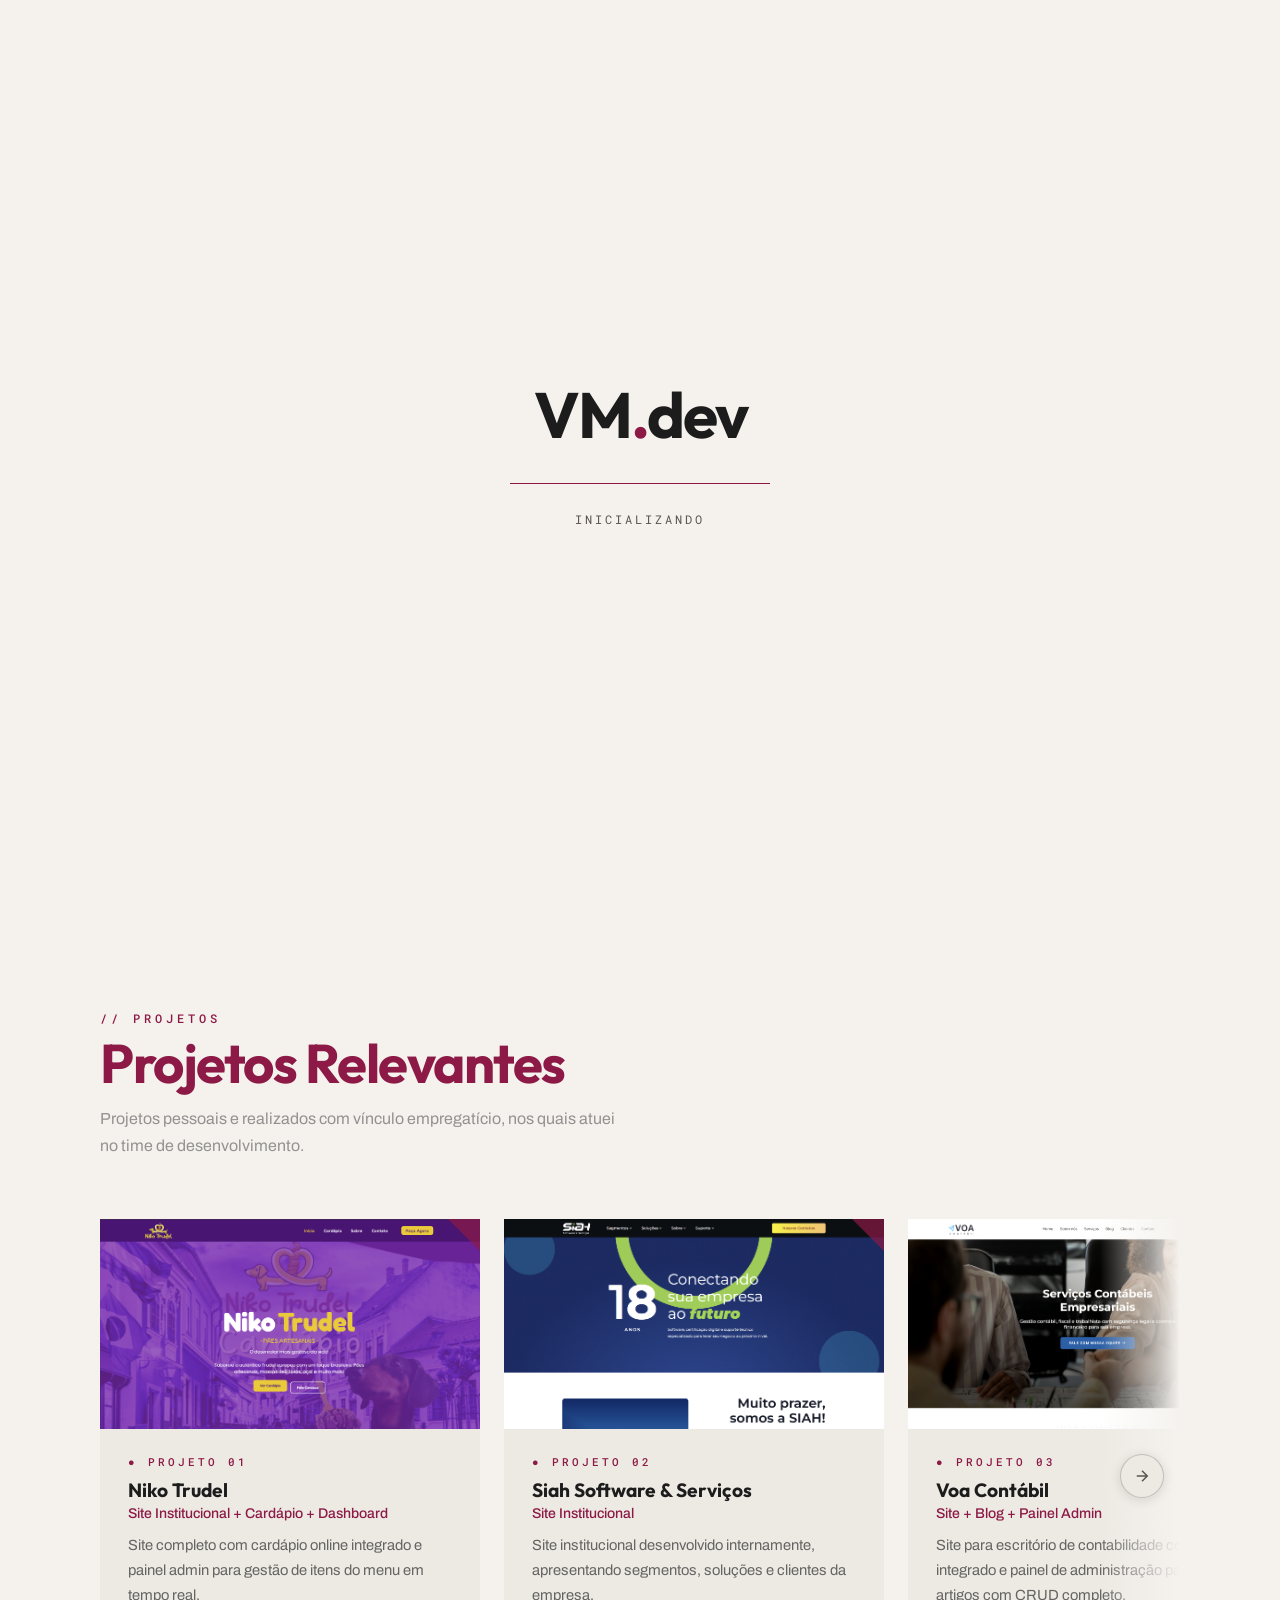
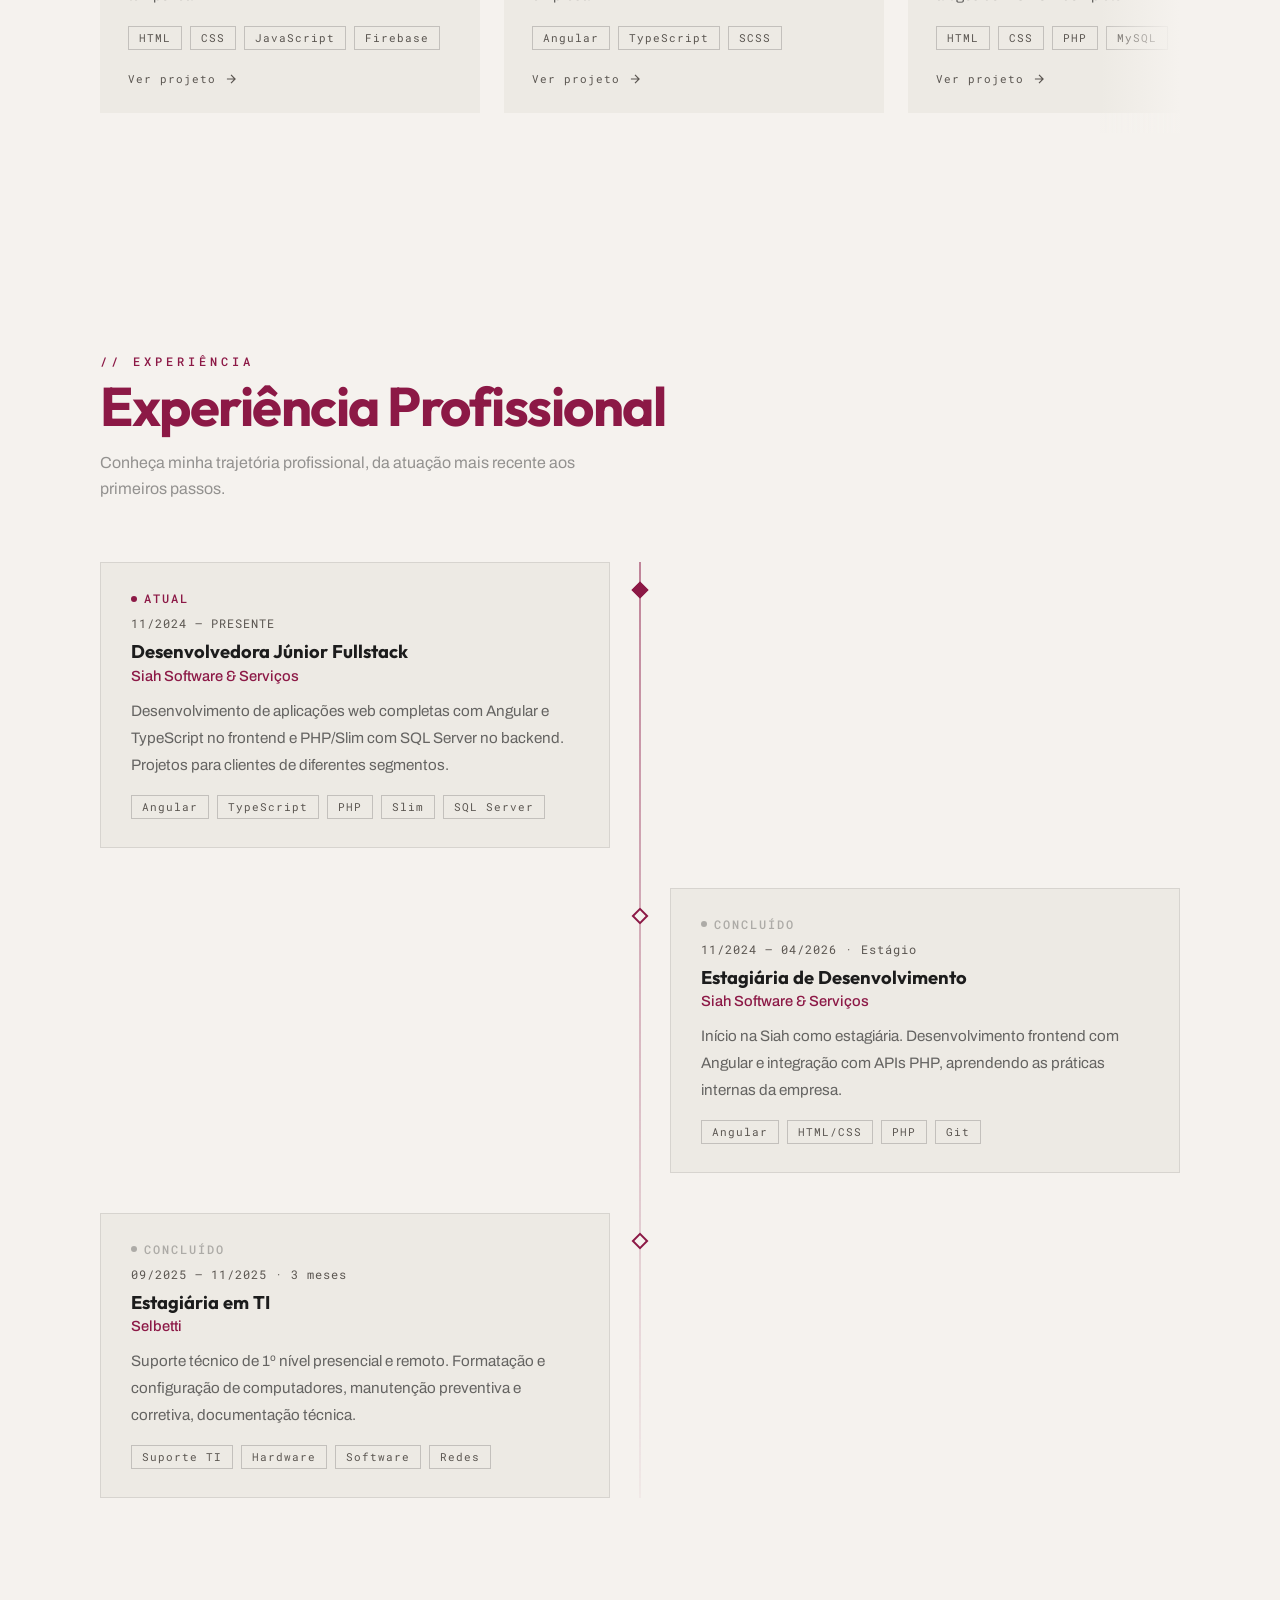
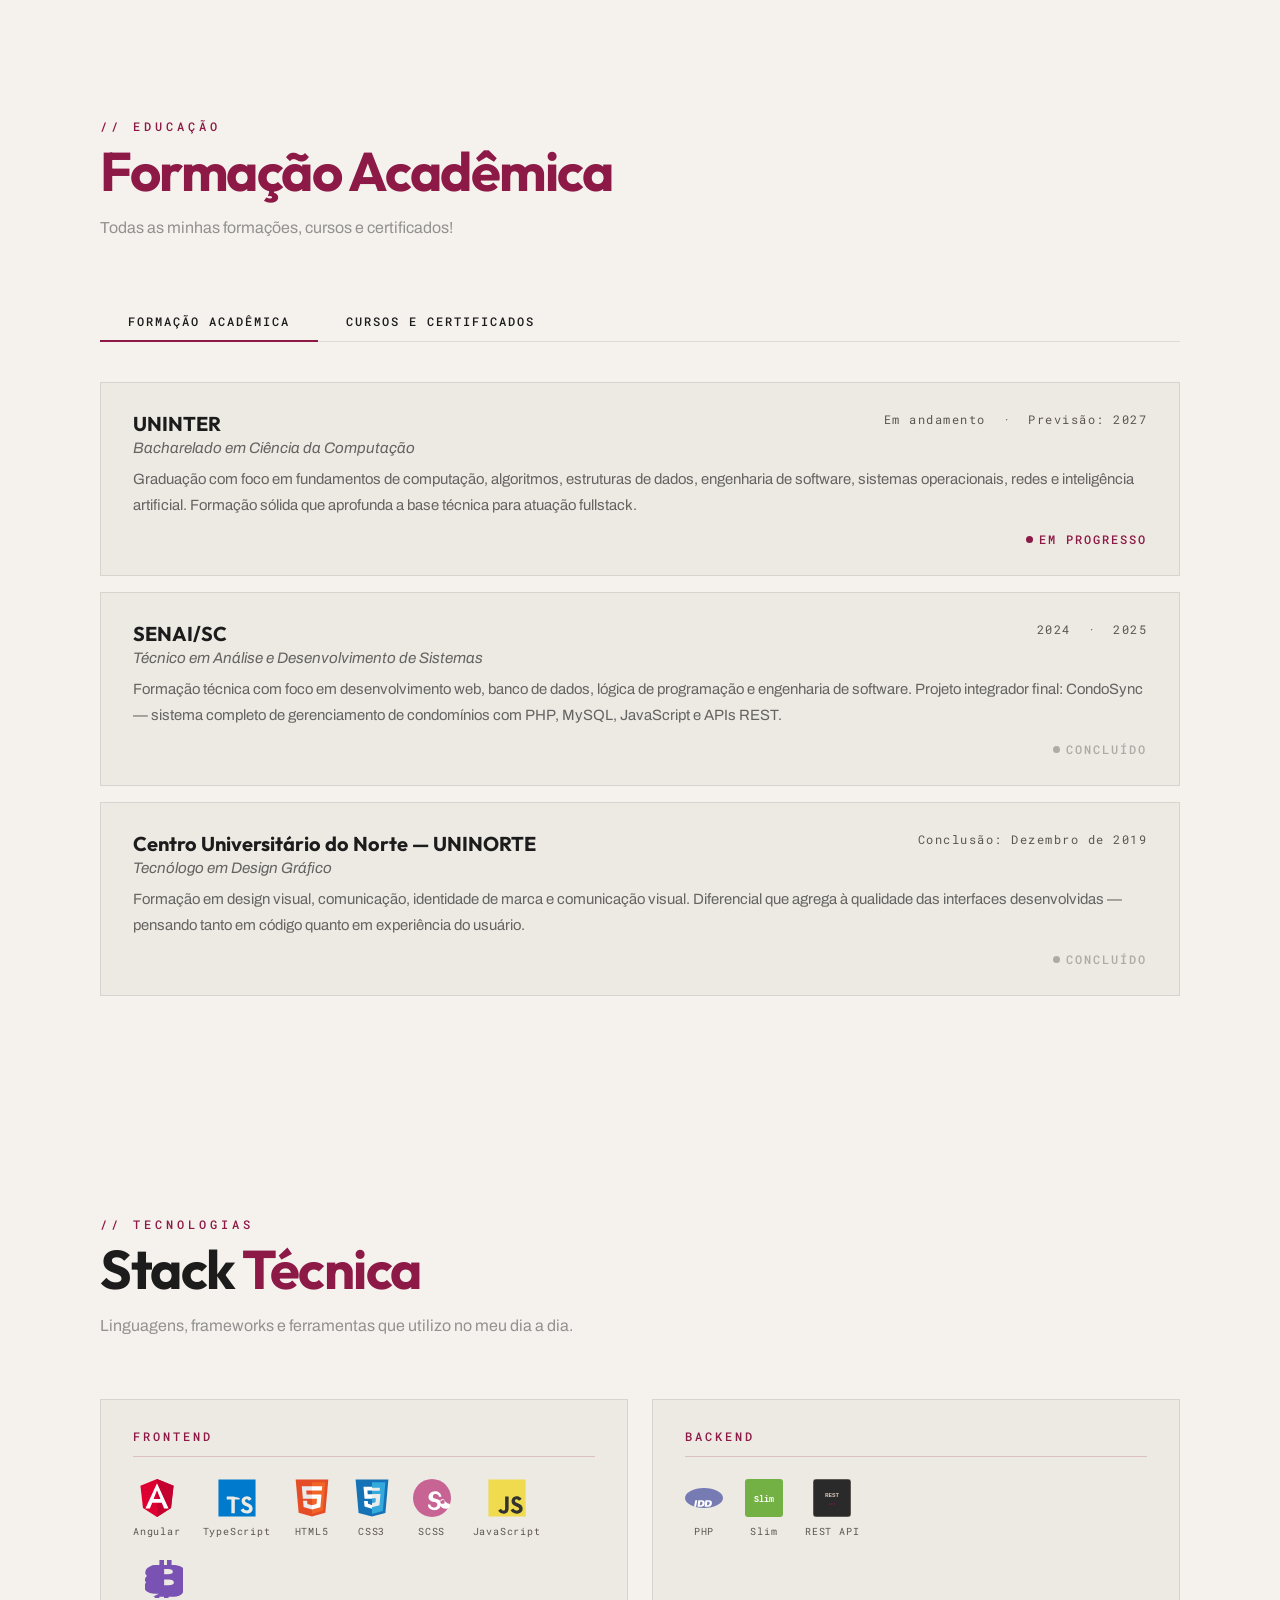
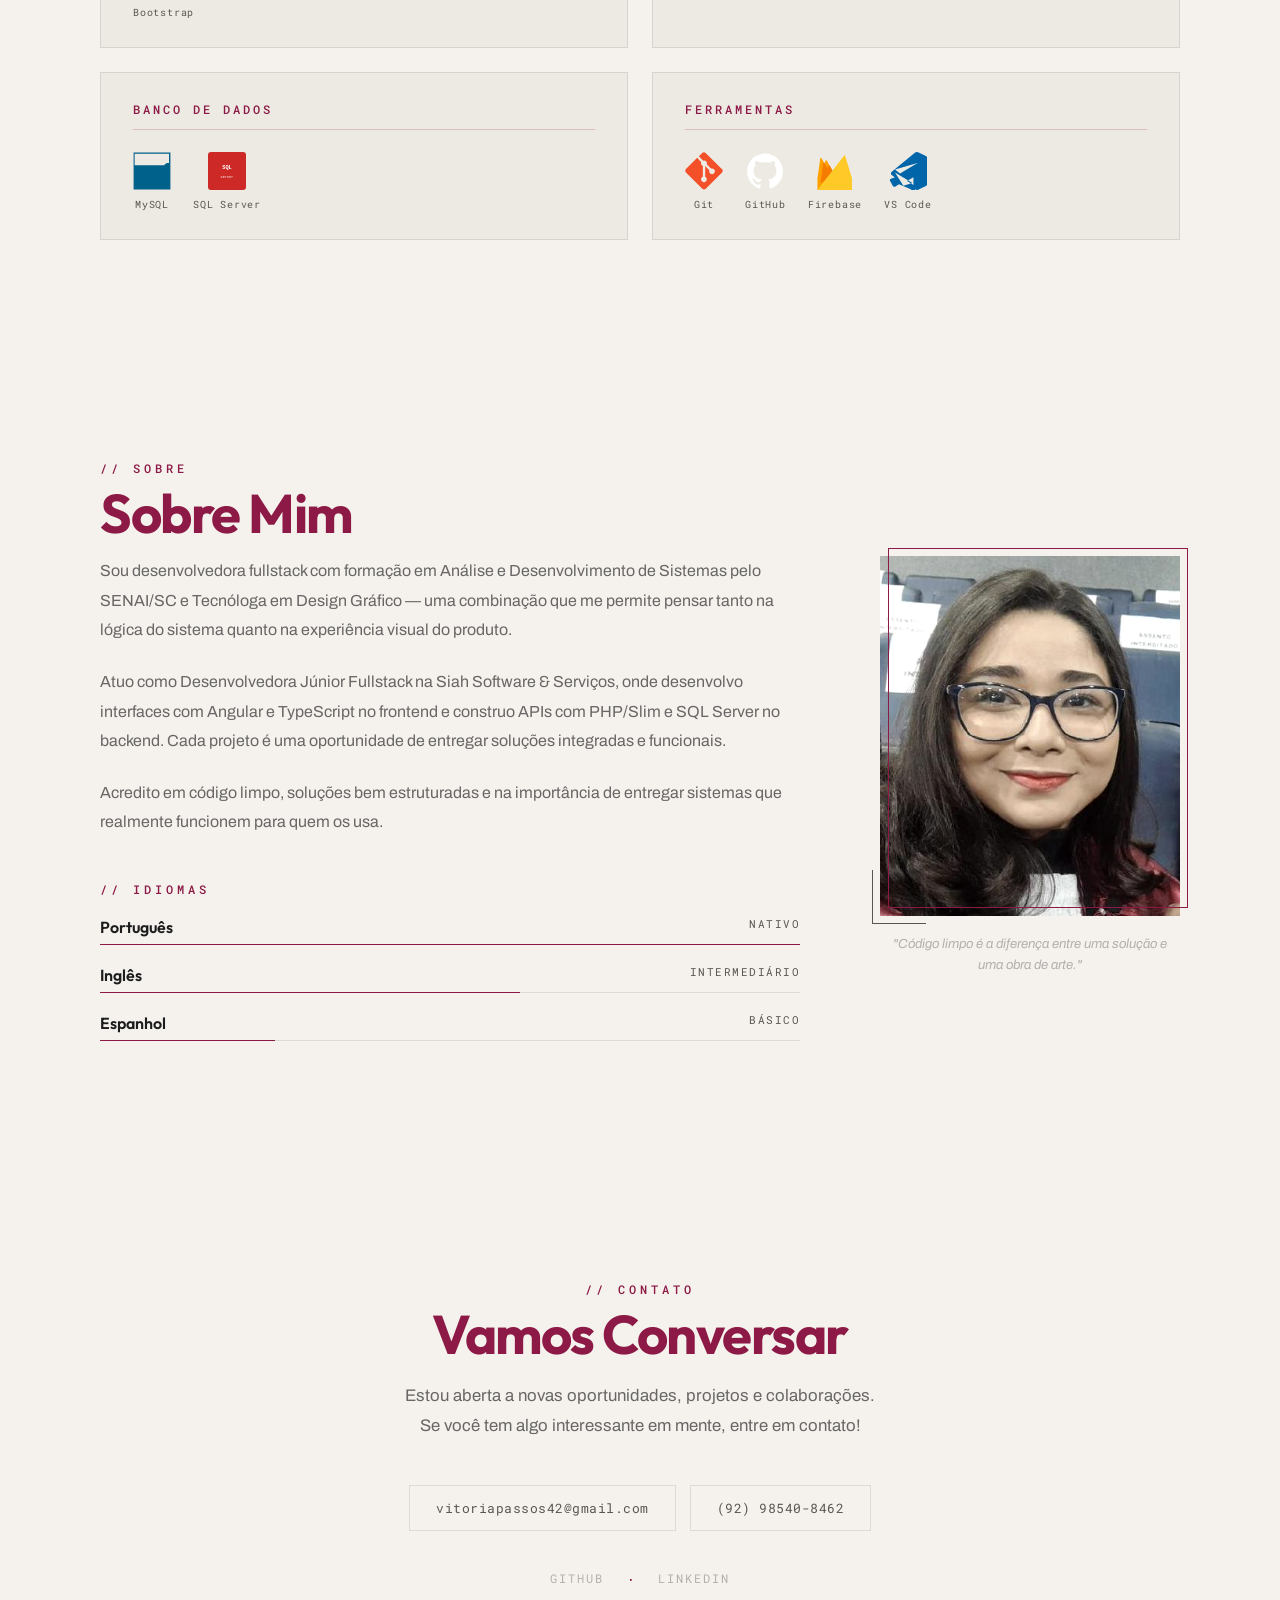
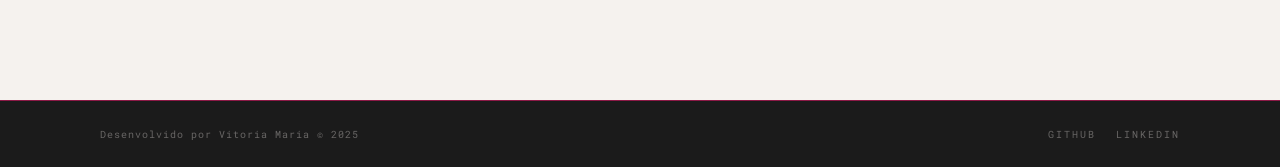
<file: index.html>
<!DOCTYPE html>
<html lang="pt-BR">

<head>
  <meta charset="UTF-8" />
  <meta name="viewport" content="width=device-width, initial-scale=1.0" />
  <title>Vitoria Maria — Desenvolvedora Fullstack</title>
  <link rel="preconnect" href="https://fonts.googleapis.com" />
  <link rel="preconnect" href="https://fonts.gstatic.com" crossorigin />
  <link
    href="https://fonts.googleapis.com/css2?family=Outfit:wght@600;700&family=Archivo:wght@400;500&family=Roboto+Mono:wght@500&display=swap"
    rel="stylesheet" />
  <link rel="stylesheet" href="assets/css/style.css" />
</head>

<body>

  <!-- PRELOADER -->
  <div id="preloader">
    <div class="pre-logo">VM<span>.</span>dev</div>
    <div class="pre-bar-wrap">
      <div class="pre-bar"></div>
    </div>
    <div class="pre-status">Inicializando<span class="pre-dots"></span></div>
  </div>

  <!-- NAVBAR -->
  <nav>
    <div class="nav-inner">
      <a href="#hero" class="nav-logo">VM<span>.</span></a>
      <ul class="nav-links" id="navLinks">
        <li><a href="#projetos" data-pt="Projetos" data-en="Projects">Projetos</a></li>
        <li><a href="#experiencia" data-pt="Experiência" data-en="Experience">Experiência</a></li>
        <li><a href="#formacao" data-pt="Educação" data-en="Education">Educação</a></li>
        <li><a href="#tecnologias" data-pt="Tecnologias" data-en="Technologies">Tecnologias</a></li>
        <li><a href="#sobre" data-pt="Sobre" data-en="About">Sobre</a></li>
        <li><a href="#contato" data-pt="Contato" data-en="Contact">Contato</a></li>
      </ul>
      <div class="nav-social">
        <a href="https://github.com/ViviPassos" target="_blank" aria-label="GitHub">
          <svg width="18" height="18" viewBox="0 0 24 24" fill="currentColor">
            <path
              d="M12 0C5.37 0 0 5.37 0 12c0 5.3 3.438 9.8 8.205 11.385.6.113.82-.258.82-.577 0-.285-.01-1.04-.015-2.04-3.338.724-4.042-1.61-4.042-1.61-.546-1.385-1.335-1.755-1.335-1.755-1.087-.744.084-.729.084-.729 1.205.084 1.838 1.236 1.838 1.236 1.07 1.835 2.809 1.305 3.495.998.108-.776.417-1.305.76-1.605-2.665-.3-5.466-1.332-5.466-5.93 0-1.31.465-2.38 1.235-3.22-.135-.303-.54-1.523.105-3.176 0 0 1.005-.322 3.3 1.23.96-.267 1.98-.399 3-.405 1.02.006 2.04.138 3 .405 2.28-1.552 3.285-1.23 3.285-1.23.645 1.653.24 2.873.12 3.176.765.84 1.23 1.91 1.23 3.22 0 4.61-2.805 5.625-5.475 5.92.42.36.81 1.096.81 2.22 0 1.606-.015 2.896-.015 3.286 0 .315.21.69.825.57C20.565 21.795 24 17.295 24 12c0-6.63-5.37-12-12-12" />
          </svg>
        </a>
        <a href="https://www.linkedin.com/in/vitoria-passos-179610254/" target="_blank" aria-label="LinkedIn">
          <svg width="18" height="18" viewBox="0 0 24 24" fill="currentColor">
            <path
              d="M20.447 20.452h-3.554v-5.569c0-1.328-.027-3.037-1.852-3.037-1.853 0-2.136 1.445-2.136 2.939v5.667H9.351V9h3.414v1.561h.046c.477-.9 1.637-1.85 3.37-1.85 3.601 0 4.267 2.37 4.267 5.455v6.286zM5.337 7.433c-1.144 0-2.063-.926-2.063-2.065 0-1.138.92-2.063 2.063-2.063 1.14 0 2.064.925 2.064 2.063 0 1.139-.925 2.065-2.064 2.065zm1.782 13.019H3.555V9h3.564v11.452zM22.225 0H1.771C.792 0 0 .774 0 1.729v20.542C0 23.227.792 24 1.771 24h20.451C23.2 24 24 23.227 24 22.271V1.729C24 .774 23.2 0 22.222 0h.003z" />
          </svg>
        </a>
      </div>

      <div class="lang-switcher" id="langSwitcher">
        <button class="lang-btn" id="langBtn">PT</button>
        <div class="lang-dropdown" id="langDropdown">
          <div class="lang-option active" data-lang="pt"><span class="lang-flag">🇧🇷</span> Português</div>
          <div class="lang-option" data-lang="en"><span class="lang-flag">🇺🇸</span> English</div>
        </div>
      </div>
      <button class="hamburger" id="hamburger"><span></span><span></span><span></span></button>
    </div>
  </nav>

  <!-- ── HERO ── -->
  <section id="hero">
    <div class="container">
      <div class="hero-inner">
        <div class="hero-left reveal">
          <div class="hero-eyebrow"><span data-pt="Desenvolvedora Fullstack · Manaus, AM"
              data-en="Fullstack Developer · Manaus, AM">Desenvolvedora Fullstack · Manaus, AM</span></div>
          <h1 class="hero-name">
            VITORIA
            <span class="line2">MARIA.</span>
          </h1>
          <div class="hero-role-wrap">
            <div class="hero-role">
              <div data-pt="Angular &amp; TypeScript" data-en="Angular &amp; TypeScript">Angular &amp; TypeScript</div>
              <div data-pt="PHP / Slim Framework" data-en="PHP / Slim Framework">PHP / Slim Framework</div>
              <div data-pt="Frontend &amp; Backend" data-en="Frontend &amp; Backend">Frontend &amp; Backend</div>
            </div>
          </div>
          <a href="assets/docs/Currículo_VitoriaMaria_DesenvolvedoraJr.pdf" class="btn-primary" download>
            <svg width="16" height="16" viewBox="0 0 24 24" fill="none" stroke="currentColor" stroke-width="2">
              <path d="M21 15v4a2 2 0 01-2 2H5a2 2 0 01-2-2v-4" />
              <polyline points="7,10 12,15 17,10" />
              <line x1="12" y1="15" x2="12" y2="3" />
            </svg>
            <span data-pt="Baixar CV" data-en="Download CV">Baixar CV</span>
          </a>
        </div>
        <div class="hero-deco reveal reveal-d2">
          <svg viewBox="0 0 400 400" fill="none" xmlns="http://www.w3.org/2000/svg">
            <circle cx="200" cy="200" r="185" stroke="#8C1946" stroke-width=".8" />
            <circle cx="200" cy="200" r="140" stroke="#D4C5B0" stroke-width=".4" />
            <circle cx="200" cy="200" r="90" stroke="#8C1946" stroke-width=".8" />
            <circle cx="200" cy="200" r="40" stroke="#D4C5B0" stroke-width=".4" />
            <line x1="15" y1="200" x2="385" y2="200" stroke="#D4C5B0" stroke-width=".4" />
            <line x1="200" y1="15" x2="200" y2="385" stroke="#D4C5B0" stroke-width=".4" />
            <line x1="69" y1="69" x2="331" y2="331" stroke="#8C1946" stroke-width=".4" />
            <line x1="331" y1="69" x2="69" y2="331" stroke="#8C1946" stroke-width=".4" />
            <ellipse cx="200" cy="200" rx="185" ry="60" stroke="#D4C5B0" stroke-width=".5"
              transform="rotate(-25 200 200)" />
            <rect x="193" y="193" width="14" height="14" stroke="#8C1946" stroke-width="1"
              transform="rotate(45 200 200)" />
            <circle cx="200" cy="15" r="3" fill="#8C1946" />
            <circle cx="200" cy="385" r="3" fill="#8C1946" />
            <circle cx="15" cy="200" r="3" fill="#8C1946" />
            <circle cx="385" cy="200" r="3" fill="#8C1946" />
            <text x="206" y="38" fill="#D4C5B0" font-family="monospace" font-size="9" opacity=".7">N</text>
            <text x="362" y="204" fill="#D4C5B0" font-family="monospace" font-size="9" opacity=".7">E</text>
            <text x="206" y="378" fill="#D4C5B0" font-family="monospace" font-size="9" opacity=".7">S</text>
            <text x="18" y="204" fill="#D4C5B0" font-family="monospace" font-size="9" opacity=".7">W</text>
          </svg>
        </div>
      </div>
    </div>
  </section>

  <!-- ── PROJETOS ── -->
  <section id="projetos">
    <div class="container">
      <div class="section-label">// <span data-pt="Projetos" data-en="Projects">Projetos</span></div>
      <h2 class="section-title"><span data-pt="Projetos" data-en="Projects">Projetos</span> <span>Relevantes</span></h2>
      <p class="section-sub"
        data-pt="Projetos pessoais e realizados com vínculo empregatício, nos quais atuei no time de desenvolvimento."
        data-en="Personal projects and those developed through employment, in which I worked as part of the development team.">
        Projetos pessoais e realizados com vínculo empregatício, nos quais atuei no time de desenvolvimento.
      </p>

      <div class="proj-outer reveal">
        <button class="proj-arrow-float-left" id="projArrowLeft" aria-label="Anterior">
          <svg width="18" height="18" viewBox="0 0 24 24" fill="none" stroke="currentColor" stroke-width="2">
            <path d="M19 12H5M12 19l-7-7 7-7" />
          </svg>
        </button>
        <button class="proj-arrow-float" id="projArrow" aria-label="Ver mais projetos">
          <svg width="18" height="18" viewBox="0 0 24 24" fill="none" stroke="currentColor" stroke-width="2">
            <path d="M5 12h14M12 5l7 7-7 7" />
          </svg>
        </button>

        <div class="proj-track-wrap" id="projWrap">
          <div class="proj-track" id="projTrack">

            <div class="proj-card">
              <div class="proj-img"><img src="assets/img/niko.png" alt="Niko Trudel" /></div>
              <div class="proj-body">
                <div class="proj-idx">● PROJETO 01</div>
                <div class="proj-name">Niko Trudel</div>
                <div class="proj-type"><span data-pt="Site Institucional + Cardápio + Dashboard"
                    data-en="Institutional Site + Menu + Dashboard">Site Institucional + Cardápio + Dashboard</span>
                </div>
                <p class="proj-desc"><span
                    data-pt="Site completo com cardápio online integrado e painel admin para gestão de itens do menu em tempo real."
                    data-en="Complete site with integrated online menu and admin panel for real-time item management.">Site
                    completo com cardápio online integrado e painel admin para gestão de itens do menu em tempo
                    real.</span></p>
                <div style="display:flex;flex-wrap:wrap;gap:8px;margin-bottom:18px;">
                  <span class="tag">HTML</span><span class="tag">CSS</span><span class="tag">JavaScript</span><span
                    class="tag">Firebase</span>
                </div>
                <a href="https://sitenikotrudel.web.app/" target="_blank" rel="noopener" class="proj-link">
                  Ver projeto <svg width="14" height="14" viewBox="0 0 24 24" fill="none" stroke="currentColor"
                    stroke-width="2">
                    <path d="M5 12h14M12 5l7 7-7 7" />
                  </svg>
                </a>
              </div>
            </div>

            <div class="proj-card">
              <div class="proj-img"><img src="assets/img/siah.png" alt="Siah" /></div>
              <div class="proj-body">
                <div class="proj-idx">● PROJETO 02</div>
                <div class="proj-name">Siah Software &amp; Serviços</div>
                <div class="proj-type" data-pt="Site Institucional" data-en="Institutional Site">Site Institucional
                </div>
                <p class="proj-desc"><span
                    data-pt="Site institucional desenvolvido internamente, apresentando segmentos, soluções e clientes da empresa."
                    data-en="Institutional site developed in-house, showcasing the company's segments, solutions and clients.">Site
                    institucional desenvolvido internamente, apresentando segmentos, soluções e clientes da
                    empresa.</span></p>
                <div style="display:flex;flex-wrap:wrap;gap:8px;margin-bottom:18px;">
                  <span class="tag">Angular</span><span class="tag">TypeScript</span><span class="tag">SCSS</span>
                </div>
                <a href="https://sitesiah.web.app/" target="_blank" rel="noopener" class="proj-link">
                  Ver projeto <svg width="14" height="14" viewBox="0 0 24 24" fill="none" stroke="currentColor"
                    stroke-width="2">
                    <path d="M5 12h14M12 5l7 7-7 7" />
                  </svg>
                </a>
              </div>
            </div>

            <div class="proj-card">
              <div class="proj-img"><img src="assets/img/voa.png" alt="Voa Contábil" /></div>
              <div class="proj-body">
                <div class="proj-idx">● PROJETO 03</div>
                <div class="proj-name">Voa Contábil</div>
                <div class="proj-type">Site + Blog + Painel Admin</div>
                <p class="proj-desc"><span
                    data-pt="Site para escritório de contabilidade com blog integrado e painel de administração para gestão de artigos com CRUD completo."
                    data-en="Accounting office site with integrated blog and admin panel for full CRUD article management.">Site
                    para escritório de contabilidade com blog integrado e painel de administração para gestão de artigos
                    com CRUD completo.</span></p>
                <div style="display:flex;flex-wrap:wrap;gap:8px;margin-bottom:18px;">
                  <span class="tag">HTML</span><span class="tag">CSS</span><span class="tag">PHP</span><span
                    class="tag">MySQL</span>
                </div>
                <a href="https://voacontabil.com.br/" target="_blank" rel="noopener" class="proj-link">
                  Ver projeto <svg width="14" height="14" viewBox="0 0 24 24" fill="none" stroke="currentColor"
                    stroke-width="2">
                    <path d="M5 12h14M12 5l7 7-7 7" />
                  </svg>
                </a>
              </div>
            </div>

            <div class="proj-card">
              <div class="proj-img"><img src="assets/img/am.png" alt="AM Consultoria" /></div>
              <div class="proj-body">
                <div class="proj-idx">● PROJETO 04</div>
                <div class="proj-name">AM Consultoria Qualisan</div>
                <div class="proj-type">Site + Blog + Painel Admin</div>
                <p class="proj-desc"><span
                    data-pt="Site para consultoria em segurança alimentar com blog técnico e painel admin para publicação de artigos."
                    data-en="Food safety consultancy site with a technical blog and admin panel for article publishing.">Site
                    para consultoria em segurança alimentar com blog técnico e painel admin para publicação de
                    artigos.</span></p>
                <div style="display:flex;flex-wrap:wrap;gap:8px;margin-bottom:18px;">
                  <span class="tag">HTML</span><span class="tag">CSS</span><span class="tag">PHP</span><span
                    class="tag">MySQL</span>
                </div>
                <a href="https://amconsultoriaqualisan.com.br/" target="_blank" rel="noopener" class="proj-link">
                  Ver projeto <svg width="14" height="14" viewBox="0 0 24 24" fill="none" stroke="currentColor"
                    stroke-width="2">
                    <path d="M5 12h14M12 5l7 7-7 7" />
                  </svg>
                </a>
              </div>
            </div>

            <div class="proj-card">
              <div class="proj-img-placeholder">
                <svg width="52" height="52" viewBox="0 0 24 24" fill="none" stroke="#8C1946" stroke-width="1.2">
                  <path d="M3 9l9-7 9 7v11a2 2 0 01-2 2H5a2 2 0 01-2-2z" />
                  <polyline points="9,22 9,12 15,12 15,22" />
                </svg>
              </div>
              <div class="proj-body">
                <div class="proj-idx">● PROJETO 05 · ACADÊMICO</div>
                <div class="proj-name">CondoSync</div>
                <div class="proj-type"><span data-pt="Sistema de Gerenciamento de Condomínios"
                    data-en="Condominium Management System">Sistema de Gerenciamento de Condomínios</span></div>
                <p class="proj-desc"><span
                    data-pt="Projeto integrador final do SENAI. Sistema colaborativo com APIs REST e banco de dados, dividido entre equipes e setores."
                    data-en="SENAI final integrator project. Collaborative system using REST APIs and database, split across teams and departments.">Projeto
                    integrador final do SENAI. Sistema colaborativo com APIs REST e banco de dados, dividido entre
                    equipes
                    e setores.</span></p>
                <div style="display:flex;flex-wrap:wrap;gap:8px;">
                  <span class="tag">PHP</span><span class="tag">MySQL</span><span class="tag">JavaScript</span><span
                    class="tag">Bootstrap</span>
                </div>
              </div>
            </div>

          </div>
        </div>
      </div>

    </div>
  </section>

  <!-- ── EXPERIÊNCIA ── -->
  <section id="experiencia">
    <div class="container">
      <div class="section-label">// <span data-pt="Experiência" data-en="Experience">Experiência</span></div>
      <h2 class="section-title"><span data-pt="Experiência" data-en="Experience">Experiência</span> <span
          data-pt="Profissional" data-en="Professional">Profissional</span></h2>
      <p class="section-sub"
        data-pt="Conheça minha trajetória profissional, da atuação mais recente aos primeiros passos."
        data-en="Discover my professional journey, from the most recent role to the first steps.">Conheça minha
        trajetória profissional, da atuação mais recente aos primeiros passos.</p>

      <div class="timeline-wrap reveal">
        <div class="tl-line"></div>
        <div class="tl-items">

          <div class="tl-item left">
            <div class="tl-card">
              <div class="tl-status"><span class="sdot"></span> <span data-pt="ATUAL" data-en="CURRENT">ATUAL</span>
              </div>
              <div class="tl-date">11/2024 — PRESENTE</div>
              <div class="tl-role" data-pt="Desenvolvedora Júnior Fullstack" data-en="Junior Fullstack Developer">
                Desenvolvedora Júnior Fullstack</div>
              <div class="tl-company">Siah Software &amp; Serviços</div>
              <p class="tl-desc"><span
                  data-pt="Desenvolvimento de aplicações web completas com Angular e TypeScript no frontend e PHP/Slim com SQL Server no backend. Projetos para clientes de diferentes segmentos."
                  data-en="Development of complete web applications with Angular and TypeScript on the frontend and PHP/Slim with SQL Server on the backend. Projects for clients across different industries.">Desenvolvimento
                  de aplicações web completas com Angular e TypeScript no frontend e PHP/Slim com SQL Server no backend.
                  Projetos para clientes de diferentes segmentos.</span></p>
              <div class="tl-tags"><span class="tag">Angular</span><span class="tag">TypeScript</span><span
                  class="tag">PHP</span><span class="tag">Slim</span><span class="tag">SQL Server</span></div>
            </div>
            <div class="tl-center">
              <div class="tl-dot active"></div>
            </div>
            <div class="tl-empty"></div>
          </div>

          <div class="tl-item right">
            <div class="tl-empty"></div>
            <div class="tl-center">
              <div class="tl-dot"></div>
            </div>
            <div class="tl-card">
              <div class="tl-status done"><span class="sdot"></span> <span data-pt="CONCLUÍDO"
                  data-en="COMPLETED">CONCLUÍDO</span></div>
              <div class="tl-date">11/2024 — 04/2026 · Estágio</div>
              <div class="tl-role" data-pt="Estagiária de Desenvolvimento" data-en="Development Intern">Estagiária de
                Desenvolvimento</div>
              <div class="tl-company">Siah Software &amp; Serviços</div>
              <p class="tl-desc"><span
                  data-pt="Início na Siah como estagiária. Desenvolvimento frontend com Angular e integração com APIs PHP, aprendendo as práticas internas da empresa."
                  data-en="Started at Siah as an intern. Frontend development with Angular and PHP API integration, learning the company's internal practices.">Início
                  na Siah como estagiária. Desenvolvimento frontend com Angular e integração com APIs PHP, aprendendo as
                  práticas internas da empresa.</span></p>
              <div class="tl-tags"><span class="tag">Angular</span><span class="tag">HTML/CSS</span><span
                  class="tag">PHP</span><span class="tag">Git</span></div>
            </div>
          </div>

          <div class="tl-item left">
            <div class="tl-card">
              <div class="tl-status done"><span class="sdot"></span> CONCLUÍDO</div>
              <div class="tl-date">09/2025 — 11/2025 · 3 meses</div>
              <div class="tl-role" data-pt="Estagiária em TI" data-en="IT Intern">Estagiária em TI</div>
              <div class="tl-company">Selbetti</div>
              <p class="tl-desc"><span
                  data-pt="Suporte técnico de 1º nível presencial e remoto. Formatação e configuração de computadores, manutenção preventiva e corretiva, documentação técnica."
                  data-en="1st level on-site and remote technical support. Computer formatting and configuration, preventive and corrective maintenance, technical documentation.">Suporte
                  técnico de 1º nível presencial e remoto. Formatação e configuração de computadores, manutenção
                  preventiva e corretiva, documentação técnica.</span></p>
              <div class="tl-tags"><span class="tag">Suporte TI</span><span class="tag">Hardware</span><span
                  class="tag">Software</span><span class="tag">Redes</span></div>
            </div>
            <div class="tl-center">
              <div class="tl-dot"></div>
            </div>
            <div class="tl-empty"></div>
          </div>

        </div>
      </div>
    </div>
  </section>

  <!-- ── FORMAÇÃO ── -->
  <section id="formacao">
    <div class="container">
      <div class="section-label">// <span data-pt="Educação" data-en="Education">Educação</span></div>
      <h2 class="section-title"><span data-pt="Formação" data-en="Education">Formação</span> <span data-pt="Acadêmica"
          data-en="">Acadêmica</span></h2>
      <p class="section-sub" data-pt="Todas as minhas formações, cursos e certificados!"
        data-en="All my degrees, courses and certificates!">Todas as minhas formações, cursos e certificados!</p>

      <div class="edu-tabs">
        <button class="edu-tab active" data-tab="academica" data-pt="Formação Acadêmica"
          data-en="Academic Background">Formação Acadêmica</button>
        <button class="edu-tab" data-tab="cursos" data-pt="Cursos e Certificados"
          data-en="Courses &amp; Certificates">Cursos e Certificados</button>
      </div>

      <!-- FORMAÇÃO ACADÊMICA -->
      <div class="edu-panel active" id="panel-academica">

        <div class="edu-item reveal">
          <div class="edu-item-header">
            <div class="edu-item-left">
              <div class="edu-inst-name">UNINTER</div>
              <div class="edu-degree-name">Bacharelado em Ciência da Computação</div>
            </div>
            <div class="edu-dates">Em andamento &nbsp;·&nbsp; Previsão: 2027</div>
          </div>
          <div class="edu-desc">
            <span
              data-pt="Graduação com foco em fundamentos de computação, algoritmos, estruturas de dados, engenharia de software, sistemas operacionais, redes e inteligência artificial. Formação sólida que aprofunda a base técnica para atuação fullstack."
              data-en="Degree focused on computing fundamentals, algorithms, data structures, software engineering, operating systems, networks and artificial intelligence. A solid foundation that deepens technical skills for fullstack development.">Graduação
              com foco em fundamentos de computação, algoritmos, estruturas de dados, engenharia de software, sistemas
              operacionais, redes e inteligência artificial. Formação sólida que aprofunda a base técnica para atuação
              fullstack.</span>
          </div>
          <div class="edu-status-row">
            <div class="edu-badge"><span class="bdot"></span> <span data-pt="Em Progresso" data-en="In Progress">Em
                Progresso</span></div>
          </div>
        </div>

        <div class="edu-item reveal">
          <div class="edu-item-header">
            <div class="edu-item-left">
              <div class="edu-inst-name">SENAI/SC</div>
              <div class="edu-degree-name">Técnico em Análise e Desenvolvimento de Sistemas</div>
            </div>
            <div class="edu-dates">2024 &nbsp;·&nbsp; 2025</div>
          </div>
          <div class="edu-desc">
            <span
              data-pt="Formação técnica com foco em desenvolvimento web, banco de dados, lógica de programação e engenharia de software. Projeto integrador final: CondoSync — sistema completo de gerenciamento de condomínios com PHP, MySQL, JavaScript e APIs REST."
              data-en="Technical training focused on web development, databases, programming logic and software engineering. Final integrating project: CondoSync — a complete condominium management system using PHP, MySQL, JavaScript and REST APIs.">Formação
              técnica com foco em desenvolvimento web, banco de dados, lógica de programação e engenharia de software.
              Projeto integrador final: CondoSync — sistema completo de gerenciamento de condomínios com PHP, MySQL,
              JavaScript e APIs REST.</span>
          </div>
          <div class="edu-status-row">
            <div class="edu-badge done"><span class="bdot"></span> <span data-pt="Concluído"
                data-en="Completed">Concluído</span></div>
          </div>
        </div>

        <div class="edu-item reveal">
          <div class="edu-item-header">
            <div class="edu-item-left">
              <div class="edu-inst-name">Centro Universitário do Norte — UNINORTE</div>
              <div class="edu-degree-name">Tecnólogo em Design Gráfico</div>
            </div>
            <div class="edu-dates">Conclusão: Dezembro de 2019</div>
          </div>
          <div class="edu-desc">
            <span
              data-pt="Formação em design visual, comunicação, identidade de marca e comunicação visual. Diferencial que agrega à qualidade das interfaces desenvolvidas — pensando tanto em código quanto em experiência do usuário."
              data-en="Degree in visual design, branding, communication and visual identity. A differentiator that enhances the quality of developed interfaces — thinking about both code and user experience.">Formação
              em design visual, comunicação, identidade de marca e comunicação visual. Diferencial que agrega à
              qualidade das interfaces desenvolvidas — pensando tanto em código quanto em experiência do usuário.</span>
          </div>
          <div class="edu-status-row">
            <div class="edu-badge done"><span class="bdot"></span> Concluído</div>
          </div>
        </div>

      </div>

      <!-- CURSOS E CERTIFICADOS -->
      <div class="edu-panel" id="panel-cursos">
        <div class="curso-card reveal">
          <span class="curso-icon">▸</span>
          <div class="curso-info">
            <div class="curso-title"><span data-pt="Versionamento de Código com Git e GitHub"
                data-en="Code Versioning with Git and GitHub">Versionamento de Código com Git e GitHub</span></div>
            <div class="curso-plat">Bootcamp Rihappy · DIO</div>
          </div>
        </div>
        <div class="curso-card reveal">
          <span class="curso-icon">▸</span>
          <div class="curso-info">
            <div class="curso-title"><span data-pt="HTML, CSS e JavaScript para Iniciantes"
                data-en="HTML, CSS and JavaScript for Beginners">HTML, CSS e JavaScript para Iniciantes</span></div>
            <div class="curso-plat">Udemy</div>
          </div>
        </div>
        <div class="curso-card reveal">
          <span class="curso-icon">▸</span>
          <div class="curso-info">
            <div class="curso-title"><span data-pt="Lógica de Programação e Algoritmos com JavaScript"
                data-en="Programming Logic and Algorithms with JavaScript">Lógica de Programação e Algoritmos com
                JavaScript</span></div>
            <div class="curso-plat">Udemy</div>
          </div>
        </div>
      </div>

    </div>
  </section>

  <!-- ── TECNOLOGIAS ── -->
  <section id="tecnologias">
    <div class="container">
      <div class="section-label">// <span data-pt="Tecnologias" data-en="Technologies">Tecnologias</span></div>
      <h2 class="section-title">Stack <span data-pt="Técnica" data-en="Technical">Técnica</span></h2>
      <p class="section-sub" data-pt="Linguagens, frameworks e ferramentas que utilizo no meu dia a dia."
        data-en="Languages, frameworks and tools I use in my day to day.">Linguagens, frameworks e ferramentas que
        utilizo no meu dia a dia.</p>

      <div class="tech-sections reveal">
        <div class="tech-block">
          <div class="tech-block-title" data-pt="Frontend" data-en="Frontend">Frontend</div>
          <div class="tech-icons">
            <div class="ti"><svg viewBox="0 0 128 128">
                <path fill="#DD0031" d="M64 0L8.158 22.401l8.635 74.906L64 128l47.207-30.693 8.635-74.906z" />
                <path fill="#C3002F" d="M64 0v128l47.207-30.693 8.635-74.906z" />
                <path fill="#fff"
                  d="M64 14.388L24.963 99.605h14.947l7.989-19.986h32.135l7.989 19.986h14.947L64 14.388zm11.51 53.31H52.49L64 37.9z" />
              </svg><span class="ti-label">Angular</span></div>
            <div class="ti"><svg viewBox="0 0 128 128">
                <path fill="#007acc"
                  d="M1.5 63.91v62.5h125v-125H1.5zm100.73-5a15.56 15.56 0 017.82 4.5 20.58 20.58 0 013 4c0 .16-5.4 3.81-8.69 5.85-.12.08-.6-.44-1.13-1.23a7.09 7.09 0 00-5.87-3.53c-3.79-.26-6.23 1.73-6.21 5a4.58 4.58 0 00.54 2.34c.83 1.73 2.38 2.76 7.24 4.86 8.95 3.85 12.78 6.39 15.16 10 2.66 4 3.25 10.46 1.45 15.24-2 5.2-6.9 8.73-13.83 9.9a38.32 38.32 0 01-9.52-.1 23 23 0 01-12.72-6.63c-1.15-1.27-3.39-4.58-3.25-4.82a9.34 9.34 0 011.15-.73l4.6-2.64 3.59-2.08.75 1.11a16.78 16.78 0 004.74 4.54c4 2.1 9.46 1.81 12.16-.62a5.43 5.43 0 00.69-6.92c-1-1.39-3-2.56-8.59-5-6.45-2.78-9.23-4.5-11.77-7.24a16.48 16.48 0 01-3.43-6.25 25 25 0 01-.22-8c1.33-6.23 6-10.58 12.82-11.87a31.66 31.66 0 019.49.26zm-29.34 5.24v5.12H56.66v46.23H45.15V69.26H29.38v-5a49.19 49.19 0 01.14-5.16c.06-.08 10-.12 22-.1z" />
              </svg><span class="ti-label">TypeScript</span></div>
            <div class="ti"><svg viewBox="0 0 128 128">
                <path fill="#E44D26" d="M19.037 113.876L9.032 1.661h109.936l-10.016 112.198-45.019 12.48z" />
                <path fill="#F16529" d="M64 116.8l36.378-10.086 8.559-95.878H64z" />
                <path fill="#EBEBEB"
                  d="M64 52.455H45.788L44.53 38.361H64V24.599H29.489l.33 3.692 3.382 37.927H64zm0 35.743l-.061.017-15.327-4.14-.979-10.975H33.816l1.928 21.609 28.193 7.826z" />
                <path fill="#fff"
                  d="M63.966 52.455v13.763h16.963l-1.6 17.884-15.363 4.147v14.319l28.212-7.82.207-2.325 3.234-36.233.335-3.735zm0-27.856v13.762h33.244l.276-3.092.628-6.978.329-3.692z" />
              </svg><span class="ti-label">HTML5</span></div>
            <div class="ti"><svg viewBox="0 0 128 128">
                <path fill="#1572B6"
                  d="M18.814 114.123L8.76 1.352h110.48l-10.064 112.754-45.243 12.543-45.119-12.526z" />
                <path fill="#33A9DC" d="M64.001 117.812l36.559-10.138 8.601-96.354H64.001z" />
                <path fill="#fff"
                  d="M64.001 51.429H49.648L48.57 38.857h15.431V26.357H35.372l.317 3.564 3.262 36.573h25.05V51.429zm0 35.802l-.26.07-13.129-3.542-.838-9.399H37.189l1.648 18.514 25.144 6.979z" />
                <path fill="#EBEBEB"
                  d="M63.966 51.429v13.065h13.129l-1.235 13.841-11.894 3.544v13.58l25.163-6.97.185-2.079 2.9-32.496.305-3.485H63.966zm0-25.072v13.5h25.83l.214-2.398.476-5.324.249-2.778H63.966z" />
              </svg><span class="ti-label">CSS3</span></div>
            <div class="ti"><svg viewBox="0 0 128 128">
                <path fill="#C76494" d="M64 0C28.655 0 0 28.655 0 64s28.655 64 64 64 64-28.655 64-64S99.345 0 64 0z" />
                <path
                  d="M103.016 70.888c-4.578 0-8.063 2.159-10.43 5.127-.838-1.643-1.96-3.122-3.289-4.258-2.94-2.56-6.777-3.931-11.077-4.757l-1.344-.257c-3.015-.597-5.65-1.16-7.51-2.645-1.674-1.345-2.43-3.156-2.308-5.536.185-3.651 2.87-6.83 6.01-7.65 4.498-1.166 8.806-.124 11.87 2.888 1.584 1.558 2.44 3.415 2.562 5.507.027.45.046.625.06.726h8.174c-.01-.378-.024-.725-.064-1.2-.368-5.177-2.765-9.613-6.929-12.848-3.966-3.081-9.034-4.567-14.834-4.567-1.42 0-2.888.1-4.382.316-5.557.804-10.374 3.567-13.571 7.763-3.068 4.024-4.299 8.975-3.465 13.948.698 4.163 2.89 7.485 6.517 9.877 3.093 2.041 6.92 3.144 10.623 3.811l1.357.247c3.664.673 6.754 1.383 8.852 3.16 1.87 1.577 2.647 3.685 2.37 6.45-.423 4.218-3.812 7.88-7.849 8.73-4.966 1.035-9.553.03-12.625-2.756-1.846-1.69-2.894-3.808-3.116-6.296-.027-.29-.046-.508-.058-.68h-8.178c.015.445.04.856.076 1.274.456 5.536 2.88 10.083 7.003 13.33 3.725 2.941 8.606 4.466 14.164 4.466 1.69 0 3.428-.148 5.18-.455 6.19-1.088 11.547-4.568 14.706-9.543.774-1.24 1.4-2.576 1.863-3.981.575 1.225 1.268 2.38 2.09 3.43 3.063 3.876 7.77 5.78 13.988 5.78.766 0 1.558-.034 2.374-.1 5.655-.448 9.974-2.728 12.09-6.42 1.037-1.81 1.44-3.832 1.14-5.672-.635-3.901-4.007-6.33-9.341-6.703zm3.617 10.215c-.76 1.326-2.726 2.233-5.145 2.428-.43.034-.853.05-1.267.05-3.46 0-5.87-.949-7.167-2.826-.836-1.223-1.312-2.862-1.456-4.998.755-3.657 2.754-6.138 5.876-7.235 1.032-.36 2.122-.508 3.222-.444 2.478.143 4.316 1.137 5.3 2.868.985 1.734.928 4.122-.363 6.157z"
                  fill="#FFF" />
              </svg><span class="ti-label">SCSS</span></div>
            <div class="ti"><svg viewBox="0 0 128 128">
                <path fill="#F0DB4F" d="M1.408 1.408h125.184v125.185H1.408z" />
                <path fill="#323330"
                  d="M116.347 96.736c-.917-5.711-4.641-10.508-15.672-14.981-3.832-1.761-8.104-3.022-9.377-5.926-.452-1.69-.512-2.642-.226-3.665.821-3.32 4.784-4.355 7.925-3.403 2.023.678 3.938 2.237 5.093 4.724 5.402-3.498 5.391-3.475 9.163-5.879-1.381-2.141-2.118-3.129-3.022-4.045-3.249-3.629-7.676-5.498-14.756-5.355l-3.688.477c-3.534.893-6.902 2.748-8.877 5.235-5.926 6.724-4.236 18.492 2.975 23.335 7.104 5.332 17.54 6.545 18.873 11.531 1.297 6.104-4.486 8.08-10.234 7.378-4.236-.881-6.592-3.034-9.139-6.949-4.688 2.713-4.688 2.713-9.508 5.485 1.143 2.499 2.344 3.63 4.26 5.795 9.068 9.198 31.76 8.746 35.83-5.176.165-.478 1.261-3.666.38-8.581zM69.462 58.943H57.753l-.048 30.272c0 6.438.333 12.34-.714 14.149-1.713 3.558-6.152 3.117-8.175 2.427-2.059-1.012-3.106-2.451-4.319-4.485-.333-.584-.583-1.036-.667-1.071l-9.52 5.83c1.583 3.249 3.915 6.069 6.902 7.901 4.462 2.678 10.459 3.499 16.731 2.059 4.082-1.189 7.604-3.652 9.448-7.401 2.666-4.915 2.094-10.864 2.07-17.444.06-10.735.001-21.468.001-32.237z" />
              </svg><span class="ti-label">JavaScript</span></div>
            <div class="ti"><svg viewBox="0 0 128 128">
                <path
                  d="M46.508 113.891c-7.424 0-14.985-.426-22.41-1.278a45.04 45.04 0 01-14.844-4.684 28.978 28.978 0 01-5.265-3.538 22.99 22.99 0 01-2.68-2.966 18.94 18.94 0 01-1.31-20.3 23.27 23.27 0 012.34-3.79 25.52 25.52 0 011.585-1.84C1.22 73.08.12 70.596.016 68.03c-.038-.973-.038-1.972 0-2.992.104-2.538 1.195-5.003 3.08-7.43.467-.614.975-1.19 1.545-1.754a25.38 25.38 0 012.367-2.019A19.2 19.2 0 011.21 45.15c-.476-3.7.044-7.427 1.537-10.876a23.76 23.76 0 013.524-5.485 27.46 27.46 0 013.038-2.98 39.96 39.96 0 018.83-5.028c4.618-1.902 9.55-3.063 15.113-3.547a84.87 84.87 0 017.256-.284h8.01V.022H64v16.927h10.047V.022h15.44v16.927h4.688c5.384 0 10.51.474 15.235 1.41 4.682.932 8.837 2.35 12.344 4.218a28.5 28.5 0 016.143 4.41c3.33 3.21 5.42 7.09 6.075 11.228.67 4.234-.047 8.637-2.097 12.712a24.67 24.67 0 01-2.61 4.102c-.509.654-1.06 1.293-1.632 1.887a23.59 23.59 0 013.1 2.57 24.59 24.59 0 012.344 2.987 19.58 19.58 0 012.934 9.615c.046.948.046 1.917 0 2.894a19.59 19.59 0 01-2.91 9.6c-.693 1.12-1.5 2.175-2.39 3.098a24.37 24.37 0 01-3.069 2.572c1.946 3.904 2.712 8.18 2.154 12.336-.584 4.35-2.617 8.333-5.885 11.535a29.48 29.48 0 01-5.876 4.287c-3.486 1.927-7.514 3.373-11.979 4.298-4.585.948-9.637 1.431-15.02 1.431H79.44v17.1H64v-17.1H48.452v17.1H33.012v-17.1h-6.097zm17.984-28.447H79.44c5.413 0 9.762-.867 12.928-2.578 3.11-1.68 4.684-4.185 4.684-7.446 0-3.278-1.537-5.794-4.567-7.472-2.973-1.646-7.306-2.481-12.882-2.481H64.492V85.444zm0-37.348h13.524c4.862 0 8.75-.772 11.557-2.294 2.741-1.484 4.131-3.706 4.131-6.604 0-2.914-1.355-5.15-4.027-6.646-2.74-1.534-6.65-2.31-11.619-2.31h-13.566V48.096z"
                  fill="#7952b3" />
              </svg><span class="ti-label">Bootstrap</span></div>
          </div>
        </div>

        <div class="tech-block">
          <div class="tech-block-title" data-pt="Backend" data-en="Backend">Backend</div>
          <div class="tech-icons">
            <div class="ti"><svg viewBox="0 0 128 128">
                <path fill="#777BB3"
                  d="M0 64c0 18.593 28.654 33.667 64 33.667 35.346 0 64-15.074 64-33.667 0-18.593-28.654-33.667-64-33.667C28.654 30.333 0 45.407 0 64z" />
                <path fill="#fff"
                  d="M34.772 71.289h6.687l-4.35 22.11h-6.687zm10.93 0h11.44c2.898 0 5.18.816 6.844 2.449 1.664 1.632 2.496 3.897 2.496 6.793 0 4.063-1.108 7.248-3.323 9.558-2.216 2.31-5.242 3.465-9.078 3.465H42.064l2.64-22.265zm5.796 5.25l-1.87 11.615h3.015c1.99 0 3.527-.616 4.61-1.848 1.082-1.232 1.623-3.023 1.623-5.373 0-1.524-.35-2.671-1.05-3.44-.7-.77-1.75-1.155-3.15-1.155h-3.178zm18.217-5.25H81.4c2.898 0 5.18.816 6.844 2.449 1.664 1.632 2.496 3.897 2.496 6.793 0 4.063-1.108 7.248-3.323 9.558-2.216 2.31-5.242 3.465-9.078 3.465H66.375l2.34-22.265zm5.797 5.25l-1.87 11.615h3.015c1.99 0 3.527-.616 4.61-1.848 1.082-1.232 1.623-3.023 1.623-5.373 0-1.524-.35-2.671-1.05-3.44-.7-.77-1.75-1.155-3.15-1.155h-3.178z" />
              </svg><span class="ti-label">PHP</span></div>
            <div class="ti"><svg viewBox="0 0 128 128" fill="none">
                <rect width="128" height="128" rx="10" fill="#74b144" /><text x="50%" y="55%" dominant-baseline="middle"
                  text-anchor="middle" font-family="monospace" font-weight="bold" font-size="28"
                  fill="white">Slim</text>
              </svg><span class="ti-label">Slim</span></div>
            <div class="ti"><svg viewBox="0 0 128 128" fill="none">
                <rect width="128" height="128" rx="10" fill="#2a2a2a" stroke="#D4C5B0" stroke-width="2" /><text x="50%"
                  y="42%" dominant-baseline="middle" text-anchor="middle" font-family="monospace" font-weight="bold"
                  font-size="20" fill="#D4C5B0">REST</text><text x="50%" y="65%" dominant-baseline="middle"
                  text-anchor="middle" font-family="monospace" font-size="14" fill="#8C1946">API</text>
              </svg><span class="ti-label">REST API</span></div>
          </div>
        </div>

        <div class="tech-block">
          <div class="tech-block-title" data-pt="Banco de Dados" data-en="Database">Banco de Dados</div>
          <div class="tech-icons">
            <div class="ti"><svg viewBox="0 0 128 128">
                <path fill="#00618A"
                  d="M2 2v124h124V2H2zm111.3 34.7c-2.3 2.5-4.9 4.5-7.7 6.1v1.8H5.5V5.5h115.8v31.2h-8zm-89.5 51.1c-1.8-1.1-4.6-1.7-8.4-1.7-1 0-2.1.1-3.2.2v-2.9h11.5v-5.6H6.7v22.8h6.6v-9.2c.7-.1 1.3-.1 1.9-.1 2.4 0 3.5.8 3.5 2.5 0 .7-.2 1.5-.6 2.2l5.5 1.6c.6-1.3.9-2.7.9-4.2-.1-2.7-1-4.7-2.7-5.6zm7.4-10.2v22.8h11c4.1 0 7.1-.8 9-2.4 1.9-1.6 2.8-4 2.8-7.4 0-3.3-.9-5.8-2.8-7.3-1.9-1.6-4.8-2.4-8.6-2.4l-11.4-.3zm11.8 17.5h-5.1v-12h4.9c1.7 0 3 .5 3.8 1.4.8.9 1.2 2.2 1.2 3.9 0 3.5-1.6 6.7-4.8 6.7zm24.8-19.5H60c-1.7 0-2.6.2-3.5.4v2.1h3.5v13.4h-3.5v2.1h11.2v-2.1H64v-5.3c.4 0 .9.1 1.5.1 2.3 0 4.4-.7 5.8-2 1.4-1.3 2.1-2.8 2.1-5.1 0-1.9-.6-3.5-1.7-4.6-1.2-1.1-2.7-1.1-4.9-1.1z" />
              </svg><span class="ti-label">MySQL</span></div>
            <div class="ti"><svg viewBox="0 0 128 128" fill="none">
                <rect width="128" height="128" rx="10" fill="#CC2927" /><text x="50%" y="42%" dominant-baseline="middle"
                  text-anchor="middle" font-family="monospace" font-weight="bold" font-size="18"
                  fill="white">SQL</text><text x="50%" y="65%" dominant-baseline="middle" text-anchor="middle"
                  font-family="monospace" font-size="12" fill="white">Server</text>
              </svg><span class="ti-label">SQL Server</span></div>
          </div>
        </div>

        <div class="tech-block">
          <div class="tech-block-title" data-pt="Ferramentas" data-en="Tools">Ferramentas</div>
          <div class="tech-icons">
            <div class="ti"><svg viewBox="0 0 128 128">
                <path fill="#F34F29"
                  d="M124.742 58.378L69.625 3.264c-3.172-3.174-8.32-3.174-11.497 0L46.685 14.71l14.518 14.518c3.375-1.139 7.243-.375 9.932 2.314 2.703 2.706 3.461 6.607 2.294 9.993L87.81 55.916c3.385-1.167 7.292-.413 9.994 2.295 3.78 3.777 3.78 9.9 0 13.679a9.673 9.673 0 01-13.683 0 9.677 9.677 0 01-2.105-10.521L68.046 47.387v36.177a9.677 9.677 0 012.559 1.602c3.778 3.777 3.778 9.898 0 13.678-3.779 3.777-9.904 3.777-13.679 0-3.778-3.78-3.778-9.901 0-13.678a9.663 9.663 0 013.167-2.11V47.014a9.658 9.658 0 01-3.167-2.11c-2.862-2.861-3.551-7.06-2.083-10.576L41.056 19.666 3.264 57.456c-3.172 3.174-3.172 8.32 0 11.498l55.117 55.117c3.174 3.174 8.32 3.174 11.499 0l54.858-54.858c3.174-3.176 3.174-8.322.004-11.835z" />
              </svg><span class="ti-label">Git</span></div>
            <div class="ti"><svg viewBox="0 0 128 128">
                <path fill="#fff"
                  d="M64 5.103c-33.347 0-60.388 27.035-60.388 60.388 0 26.682 17.303 49.317 41.297 57.303 3.017.56 4.125-1.31 4.125-2.905 0-1.44-.056-6.197-.082-11.243-16.8 3.653-20.345-7.125-20.345-7.125-2.747-6.98-6.705-8.836-6.705-8.836-5.48-3.748.413-3.67.413-3.67 6.063.425 9.257 6.223 9.257 6.223 5.386 9.23 14.127 6.562 17.573 5.02.542-3.903 2.107-6.568 3.834-8.076-13.413-1.525-27.514-6.704-27.514-29.843 0-6.593 2.36-11.98 6.223-16.21-.628-1.52-2.695-7.662.584-15.98 0 0 5.07-1.623 16.61 6.19C53.7 35 58.867 34.327 64 34.304c5.13.023 10.3.694 15.127 2.033 11.526-7.813 16.59-6.19 16.59-6.19 3.287 8.317 1.22 14.46.593 15.98 3.872 4.23 6.215 9.617 6.215 16.21 0 23.194-14.127 28.3-27.574 29.796 2.167 1.874 4.097 5.55 4.097 11.183 0 8.08-.07 14.583-.07 16.572 0 1.607 1.088 3.49 4.148 2.897 23.98-7.994 41.263-30.622 41.263-57.294C124.388 32.14 97.35 5.104 64 5.104z" />
              </svg><span class="ti-label">GitHub</span></div>
            <div class="ti"><svg viewBox="0 0 128 128">
                <path fill="#FFA000"
                  d="M4.915 88.013l9.702-67.094a1.985 1.985 0 013.577-.803l10.124 17.39 4.547-8.627a1.985 1.985 0 013.528 0L88.085 128H4.915z" />
                <path fill="#F57C00"
                  d="M63.194 76.446L46.393 45.879a1.984 1.984 0 00-3.528 0l-4.547 8.627L28.194 37.116a1.985 1.985 0 00-3.577.803L14.915 105.006z" />
                <path fill="#FFCA28"
                  d="M121.085 88.013L98.298 12.38a1.985 1.985 0 00-3.411-.574L4.915 128h116.17a2 2 0 00.003-1.99z" />
              </svg><span class="ti-label">Firebase</span></div>
            <div class="ti"><svg viewBox="0 0 128 128">
                <path fill="#0065A9"
                  d="M90.767 127.126a10.577 10.577 0 007.099-.283l26.588-12.681c2.952-1.409 4.853-4.425 4.853-7.674V21.512c0-3.249-1.901-6.265-4.853-7.674L97.866 1.157a10.564 10.564 0 00-10.765 1.27L9.212 66.751c-3.602 2.797-3.602 8.178 0 10.975l10.573 8.21-13.416 4.107c-2.972.91-4.369 4.401-2.887 7.107l9.512 17.43c1.48 2.706 4.931 3.663 7.566 2.092l13.225-7.86L33.785 109l39.6 16.56a10.582 10.582 0 0017.382-1.434zM96.065 36.795l-58.878 36.044L20.28 59.365l75.785-22.57zM20.065 68.796l58.858 36.045-30.535 9.24zm62.255 42.18L60.797 97.97l21.523-13.18z" />
              </svg><span class="ti-label">VS Code</span></div>
          </div>
        </div>
      </div>
    </div>
  </section>

  <!-- ── SOBRE ── -->
  <section id="sobre">
    <div class="container">
      <div class="section-label">// <span data-pt="Sobre" data-en="About">Sobre</span></div>
      <h2 class="section-title"><span data-pt="Sobre" data-en="About">Sobre</span> <span data-pt="Mim"
          data-en="Me">Mim</span></h2>

      <div class="sobre-grid reveal">
        <div class="sobre-text">
          <p><span
              data-pt="Sou desenvolvedora fullstack com formação em Análise e Desenvolvimento de Sistemas pelo SENAI/SC e Tecnóloga em Design Gráfico — uma combinação que me permite pensar tanto na lógica do sistema quanto na experiência visual do produto."
              data-en="I'm a fullstack developer with a background in Systems Analysis and Development from SENAI/SC and a degree in Graphic Design — a combination that lets me think about both system logic and the visual experience of the product.">Sou
              desenvolvedora fullstack com formação em Análise e Desenvolvimento de Sistemas pelo SENAI/SC e Tecnóloga
              em Design Gráfico — uma combinação que me permite pensar tanto na lógica do sistema quanto na experiência
              visual do produto.</span></p>
          <p><span
              data-pt="Atuo como Desenvolvedora Júnior Fullstack na Siah Software &amp; Serviços, onde desenvolvo interfaces com Angular e TypeScript no frontend e construo APIs com PHP/Slim e SQL Server no backend. Cada projeto é uma oportunidade de entregar soluções integradas e funcionais."
              data-en="I work as a Junior Fullstack Developer at Siah Software &amp; Serviços, building interfaces with Angular and TypeScript on the frontend and APIs with PHP/Slim and SQL Server on the backend. Each project is an opportunity to deliver integrated, functional solutions.">Atuo
              como Desenvolvedora Júnior Fullstack na Siah Software &amp; Serviços, onde desenvolvo interfaces com
              Angular e TypeScript no frontend e construo APIs com PHP/Slim e SQL Server no backend. Cada projeto é uma
              oportunidade de entregar soluções integradas e funcionais.</span></p>
          <p><span
              data-pt="Acredito em código limpo, soluções bem estruturadas e na importância de entregar sistemas que realmente funcionem para quem os usa."
              data-en="I believe in clean code, well-structured solutions and the importance of delivering systems that truly work for those who use them.">Acredito
              em código limpo, soluções bem estruturadas e na importância de entregar sistemas que realmente funcionem
              para quem os usa.</span></p>

          <div class="lang-section">
            <div class="section-label" style="margin-bottom:20px;">// <span data-pt="Idiomas"
                data-en="Languages">Idiomas</span></div>
            <div class="lang-row">
              <div class="lang-head"><span class="lang-name-t">Português</span><span class="lang-lvl-t" data-pt="NATIVO"
                  data-en="NATIVE">NATIVO</span></div>
              <div class="lang-bar">
                <div class="lang-fill" style="width:100%"></div>
              </div>
            </div>
            <div class="lang-row">
              <div class="lang-head"><span class="lang-name-t">Inglês</span><span class="lang-lvl-t"
                  data-pt="INTERMEDIÁRIO" data-en="INTERMEDIATE">INTERMEDIÁRIO</span></div>
              <div class="lang-bar">
                <div class="lang-fill" style="width:60%"></div>
              </div>
            </div>
            <div class="lang-row">
              <div class="lang-head"><span class="lang-name-t">Espanhol</span><span class="lang-lvl-t" data-pt="BÁSICO"
                  data-en="BASIC">BÁSICO</span></div>
              <div class="lang-bar">
                <div class="lang-fill" style="width:25%"></div>
              </div>
            </div>
          </div>
        </div>

        <div class="reveal reveal-d2" style="display:flex;flex-direction:column;align-items:center;">
          <div class="sobre-photo-frame">
            <img src="assets/img/vitoria.jpg" alt="Vitoria Maria" />
          </div>
          <p class="sobre-quote"><span
              data-pt="&quot;Código limpo é a diferença entre uma solução e uma obra de arte.&quot;"
              data-en="&quot;Clean code is the difference between a solution and a work of art.&quot;">&quot;Código
              limpo é a diferença entre uma solução e uma obra de arte.&quot;</span></p>
        </div>
      </div>
    </div>
  </section>

  <!-- ── CONTATO ── -->
  <section id="contato">
    <div class="container">
      <div class="contato-inner">
        <div class="section-label" style="text-align:center;margin-bottom:10px;">// <span data-pt="Contato"
            data-en="Contact">Contato</span></div>
        <h2 class="section-title reveal" style="margin-bottom:20px;"><span data-pt="Vamos" data-en="Let's">Vamos</span>
          <span data-pt="Conversar" data-en="Talk">Conversar</span>
        </h2>
        <p class="contato-desc reveal"><span data-pt="Estou aberta a novas oportunidades, projetos e colaborações."
            data-en="I'm open to new opportunities, projects and collaborations.">Estou aberta a novas oportunidades,
            projetos e colaborações.</span><br><span data-pt="Se você tem algo interessante em mente, entre em contato!"
            data-en="If you have something interesting in mind, get in touch!">Se você tem algo interessante em mente,
            entre em contato!</span></p>
        <div class="contato-links reveal">
          <a href="mailto:vitoriapassos42@gmail.com" class="contato-link">vitoriapassos42@gmail.com</a>
          <a href="tel:+5592985408462" class="contato-link">(92) 98540-8462</a>
        </div>
        <div class="contato-socials reveal">
          <a href="https://github.com/ViviPassos" target="_blank" rel="noopener">GitHub</a>
          <span style="color:#8C1946">·</span>
          <a href="https://www.linkedin.com/in/vitoria-passos-179610254/" target="_blank" rel="noopener">LinkedIn</a>                   
        </div>
      </div>
    </div>
  </section>

  <!-- ── FOOTER ── -->
  <footer>
    <div class="footer-inner">
      <div class="footer-copy"><span data-pt="Desenvolvido por Vitoria Maria © 2025"
          data-en="Developed by Vitoria Maria © 2025">Desenvolvido por Vitoria Maria © 2025</span></div>
      <div class="footer-social">
        <a href="https://github.com/ViviPassos" target="_blank">GitHub</a>
        <a href="https://www.linkedin.com/in/vitoria-passos-179610254/" target="_blank">LinkedIn</a>
      </div>
    </div>
  </footer>

  <script src="assets/js/script.js"></script>
</body>

</html>
</file>
<file: assets/css/style.css>
:root {
    --base: #F5F2EE;
    --card-bg: #EDEAE4;
    --identity: #8C1946;
    --accent: #5A5550;
    --white: #1C1C1C;

    /* Variáveis semânticas derivadas */
    --text-primary: rgba(28, 28, 28, 1);
    --text-secondary: rgba(28, 28, 28, 0.65);
    --text-muted: rgba(28, 28, 28, 0.45);
    --text-faint: rgba(28, 28, 28, 0.30);

    --border-subtle: rgba(28, 28, 28, 0.10);
    --border-soft: rgba(28, 28, 28, 0.20);
    --grid-line: rgba(28, 28, 28, 0.05);
    --grid-strong: rgba(140, 25, 70, 0.08);
}

/* Navbar e Footer mantêm escuro */
nav,
footer {
    background: rgba(20, 20, 20, 0.97) !important;
    border-color: var(--identity) !important;
}

.nav-logo,
.nav-links a,
.nav-social a {
    color: #F5F2EE !important;
}

.footer-copy,
.footer-social a {
    color: rgba(245, 242, 238, 0.35) !important;
}

*,
*::before,
*::after {
    box-sizing: border-box;
    margin: 0;
    padding: 0;
}

html {
    scroll-behavior: smooth;
}

body {
    background-color: var(--base);
    color: var(--white);
    font-family: 'Archivo', sans-serif;
    font-size: 17px;
    overflow-x: hidden;
}

/* BLUEPRINT GRID */
body::before {
    content: '';
    position: fixed;
    inset: 0;
    background-image:
        linear-gradient(rgba(28, 28, 28, 0.05) 1px, transparent 1px),
        linear-gradient(90deg, rgba(28, 28, 28, 0.05) 1px, transparent 1px),
        linear-gradient(rgba(140, 25, 70, 0.08) 1px, transparent 1px),
        linear-gradient(90deg, rgba(140, 25, 70, 0.08) 1px, transparent 1px);
    background-size: 20px 20px, 20px 20px, 100px 100px, 100px 100px;
    pointer-events: none;
    z-index: 0;
}

/* ── PRELOADER ── */
#preloader {
    position: fixed;
    inset: 0;
    background: var(--base);
    z-index: 9999;
    display: flex;
    flex-direction: column;
    align-items: center;
    justify-content: center;
    gap: 28px;
    transition: opacity .7s ease, visibility .7s ease;
}

#preloader.hidden {
    opacity: 0;
    visibility: hidden;
}

.pre-logo {
    font-family: 'Outfit', sans-serif;
    font-weight: 700;
    font-size: clamp(2.5rem, 5vw, 4rem);
    color: var(--white);
    letter-spacing: -2px;
}

.pre-logo span {
    color: var(--identity);
}

.pre-bar-wrap {
    width: 260px;
    height: 1px;
    background: rgba(28, 28, 28, 0.15);
    overflow: hidden;
}

.pre-bar {
    height: 100%;
    background: var(--identity);
    animation: loadBar 2s ease forwards;
}

@keyframes loadBar {
    0% {
        width: 0
    }

    65% {
        width: 72%
    }

    100% {
        width: 100%
    }
}

.pre-status {
    font-family: 'Roboto Mono', monospace;
    font-size: .72rem;
    color: var(--accent);
    letter-spacing: 3px;
    text-transform: uppercase;
}

.pre-dots::after {
    content: '';
    animation: dots 1.5s steps(3, end) infinite;
}

@keyframes dots {
    0% {
        content: ''
    }

    33% {
        content: '.'
    }

    66% {
        content: '..'
    }

    100% {
        content: '...'
    }
}

/* ── NAVBAR ── */
nav {
    position: fixed;
    top: 0;
    left: 0;
    right: 0;
    z-index: 100;
    border-bottom: 1px solid var(--identity);
    background: rgba(30, 30, 30, 0.96);
    backdrop-filter: blur(10px);
}

.nav-inner {
    max-width: 1160px;
    margin: 0 auto;
    padding: 0 40px;
    height: 58px;
    display: flex;
    align-items: center;
    justify-content: space-between;
}

.nav-logo {
    font-family: 'Outfit', sans-serif;
    font-weight: 700;
    font-size: 1.1rem;
    color: var(--white);
    text-decoration: none;
}

.nav-logo span {
    color: var(--identity);
}

.nav-links {
    display: flex;
    gap: 34px;
    list-style: none;
}

.nav-links a {
    font-family: 'Roboto Mono', monospace;
    font-size: .72rem;
    color: rgba(212, 197, 176, .65);
    text-decoration: none;
    letter-spacing: 1.5px;
    text-transform: uppercase;
    transition: color .2s;
    position: relative;
}

.nav-links a::after {
    content: '';
    position: absolute;
    bottom: -4px;
    left: 0;
    width: 0;
    height: 1px;
    background: var(--identity);
    transition: width .3s;
}

.nav-links a:hover,
.nav-links a.active {
    color: var(--white);
}

.nav-links a:hover::after,
.nav-links a.active::after {
    width: 100%;
}

.nav-social {
    display: flex;
    gap: 14px;
    align-items: center;
}

.nav-social a {
    color: rgba(212, 197, 176, .45);
    transition: color .2s;
    display: flex;
}

.nav-social a:hover {
    color: var(--accent);
}

.hamburger {
    display: none;
    flex-direction: column;
    gap: 5px;
    cursor: pointer;
    background: none;
    border: none;
    padding: 4px;
}

.hamburger span {
    display: block;
    width: 22px;
    height: 1.5px;
    background: var(--accent);
}

/* ── LAYOUT ── */
.container {
    max-width: 1160px;
    margin: 0 auto;
    padding: 0 40px;
    position: relative;
    z-index: 1;
}

section {
    padding: 110px 0;
    position: relative;
    z-index: 1;
}

.section-label {
    font-family: 'Roboto Mono', monospace;
    font-size: .75rem;
    color: var(--identity);
    letter-spacing: 4px;
    text-transform: uppercase;
    margin-bottom: 10px;
    font-weight: 500;
}

.section-title {
    font-family: 'Outfit', sans-serif;
    font-weight: 700;
    font-size: clamp(2.4rem, 4.5vw, 3.4rem);
    color: var(--white);
    letter-spacing: -1.5px;
    line-height: 1;
    margin-bottom: 16px;
}

.section-title span {
    color: var(--identity);
}

.section-sub {
    font-size: 1rem;
    color: var(--text-muted);
    max-width: 520px;
    line-height: 1.65;
    margin-bottom: 60px;
}

.reveal {
    opacity: 0;
    transform: translateY(22px);
    transition: opacity .7s ease, transform .7s ease;
}

.reveal.visible {
    opacity: 1;
    transform: none;
}

.reveal-d1 {
    transition-delay: .1s;
}

.reveal-d2 {
    transition-delay: .2s;
}

.tag {
    font-family: 'Roboto Mono', monospace;
    font-size: .68rem;
    color: var(--accent);
    border: 1px solid var(--border-soft);
    padding: 4px 10px;
    letter-spacing: 1px;
    transition: border-color .2s, color .2s;
}

.tag:hover {
    border-color: var(--accent);
    color: var(--white);
}

/* ── HERO ── */
#hero {
    min-height: 100vh;
    display: flex;
    align-items: center;
    padding-top: 58px;
    overflow: hidden;
}

.hero-inner {
    width: 100%;
    display: flex;
    align-items: center;
    justify-content: space-between;
}

.hero-left {
    max-width: 640px;
}

.hero-eyebrow {
    font-family: 'Roboto Mono', monospace;
    font-size: .78rem;
    color: var(--accent);
    letter-spacing: 3px;
    text-transform: uppercase;
    margin-bottom: 24px;
    display: flex;
    align-items: center;
    gap: 14px;
}

.hero-eyebrow::before {
    content: '';
    display: block;
    width: 36px;
    height: 1px;
    background: var(--identity);
}

.hero-name {
    font-family: 'Outfit', sans-serif;
    font-weight: 700;
    font-size: clamp(3.5rem, 7.5vw, 6.5rem);
    line-height: .9;
    letter-spacing: -3px;
    color: var(--white);
    margin-bottom: 12px;
}

.hero-name .line2 {
    color: var(--identity);
    display: block;
}

/* Typewriter role */
.hero-role-wrap {
    height: 2.4rem;
    overflow: hidden;
    margin-bottom: 44px;
}

.hero-role {
    font-family: 'Outfit', sans-serif;
    font-weight: 600;
    font-size: 1.35rem;
    color: var(--text-muted);
    letter-spacing: -.3px;
    animation: slideRoles 9s infinite;
}

@keyframes slideRoles {

    0%,
    28% {
        transform: translateY(0);
    }

    33%,
    61% {
        transform: translateY(-2.4rem);
    }

    66%,
    94% {
        transform: translateY(-4.8rem);
    }

    100% {
        transform: translateY(0);
    }
}

.hero-role div {
    height: 2.4rem;
    display: flex;
    align-items: center;
}

.btn-primary {
    font-family: 'Roboto Mono', monospace;
    font-size: .8rem;
    font-weight: 500;
    letter-spacing: 2px;
    text-transform: uppercase;
    color: var(--base);
    background: var(--identity);
    border: none;
    padding: 16px 38px;
    text-decoration: none;
    transition: background .25s, transform .2s;
    display: inline-flex;
    align-items: center;
    gap: 10px;
}

.btn-primary:hover {
    background: #a01f54;
    transform: translateY(-2px);
}

/* hero decoration */
.hero-deco {
    width: 400px;
    height: 400px;
    flex-shrink: 0;
    opacity: .2;
    pointer-events: none;
}

.hero-deco svg {
    width: 100%;
    height: 100%;
}

/* ── PROJETOS — SCROLL HORIZONTAL ── */

.proj-outer {
    position: relative;
}

.proj-track-wrap {
    position: relative;
    overflow: hidden;
}

.proj-arrow-float,
.proj-arrow-float-left {
    position: absolute;
    top: 50%;
    transform: translateY(-50%);
    z-index: 3;
    width: 44px;
    height: 44px;
    border-radius: 50%;
    border: 1px solid var(--border-soft);
    background: var(--card-bg);
    color: var(--accent);
    display: flex;
    align-items: center;
    justify-content: center;
    cursor: pointer;
    transition: border-color .2s, color .2s, opacity .3s, transform .2s;
    box-shadow: 0 2px 12px rgba(0, 0, 0, 0.12);
}

.proj-arrow-float {
    right: 16px;
}

.proj-arrow-float-left {
    left: 16px;
    opacity: 0;
    pointer-events: none;
}

.proj-arrow-float:hover,
.proj-arrow-float-left:hover {
    border-color: var(--identity);
    color: var(--identity);
}

.proj-arrow-float.hidden {
    opacity: 0;
    pointer-events: none;
}

.proj-outer.can-left .proj-arrow-float-left {
    opacity: 1;
    pointer-events: all;
}

.proj-track-wrap::after {
    content: '';
    position: absolute;
    top: 0;
    right: 0;
    bottom: 0;
    width: 80px;
    background: linear-gradient(to right, transparent, var(--base));
    pointer-events: none;
    z-index: 2;
}

.proj-track {
    display: flex;
    gap: 24px;
    overflow-x: auto;
    padding-bottom: 20px;
    padding-right: 80px;
    scroll-snap-type: x mandatory;
    -ms-overflow-style: none;
    scrollbar-width: thin;
    scrollbar-color: var(--identity) var(--border-subtle);
}

.proj-track::-webkit-scrollbar {
    height: 2px;
}

.proj-track::-webkit-scrollbar-track {
    background: var(--border-subtle);
}

.proj-track::-webkit-scrollbar-thumb {
    background: var(--identity);
}

.proj-card {
    flex-shrink: 0;
    width: 380px;
    border-color: var(--border-subtle);
    background: var(--card-bg);
    overflow: hidden;
    position: relative;
    transition: border-color .3s, transform .3s;
    scroll-snap-align: start;
}

.proj-card:hover {
    border-color: var(--identity);
    transform: translateY(-5px);
}

.proj-card::before {
    content: '';
    position: absolute;
    top: 0;
    right: 0;
    width: 0;
    height: 0;
    border-style: solid;
    border-width: 0 32px 32px 0;
    border-color: transparent var(--identity) transparent transparent;
    z-index: 2;
    opacity: .7;
}

.proj-img {
    overflow: hidden;
    height: 210px;
}

.proj-img img {
    width: 100%;
    height: 100%;
    object-fit: cover;
    filter: grayscale(15%) contrast(1.05);
    transition: filter .4s, transform .4s;
}

.proj-card:hover .proj-img img {
    filter: grayscale(0%);
    transform: scale(1.04);
}

.proj-img-placeholder {
    width: 100%;
    height: 210px;
    background: linear-gradient(135deg, rgba(140, 25, 70, .15), rgba(20, 20, 20, .95));
    display: flex;
    align-items: center;
    justify-content: center;
}

.proj-body {
    padding: 26px 28px;
}

.proj-idx {
    font-family: 'Roboto Mono', monospace;
    font-size: .68rem;
    color: var(--identity);
    letter-spacing: 3px;
    margin-bottom: 10px;
    font-weight: 500;
}

.proj-name {
    font-family: 'Outfit', sans-serif;
    font-weight: 700;
    font-size: 1.2rem;
    color: var(--white);
    margin-bottom: 4px;
    line-height: 1.2;
}

.proj-type {
    font-size: .88rem;
    color: var(--identity);
    margin-bottom: 12px;
    font-weight: 500;
}

.proj-desc {
    font-size: .92rem;
    color: var(--text-secondary);
    line-height: 1.7;
    margin-bottom: 18px;
}

.proj-link {
    font-family: 'Roboto Mono', monospace;
    font-size: .7rem;
    color: var(--accent);
    text-decoration: none;
    letter-spacing: 1px;
    display: inline-flex;
    align-items: center;
    gap: 8px;
    transition: color .2s;
}

.proj-link:hover {
    color: var(--white);
}

.proj-link svg {
    transition: transform .2s;
}

.proj-link:hover svg {
    transform: translateX(4px);
}

/* scroll indicator dots */
.proj-dots {
    display: flex;
    gap: 8px;
    justify-content: center;
    margin-top: 28px;
}

.proj-dot {
    width: 24px;
    height: 2px;
    background: var(--border-soft);
    transition: background .3s, width .3s;
    cursor: pointer;
    border: none;
}

.proj-dot.active {
    background: var(--identity);
    width: 40px;
}

/* ── EXPERIÊNCIA TIMELINE ── */
.timeline-wrap {
    position: relative;
}

.tl-line {
    position: absolute;
    left: 50%;
    top: 0;
    bottom: 0;
    width: 1px;
    transform: translateX(-50%);
    background: linear-gradient(to bottom, var(--identity), rgba(140, 25, 70, .08));
}

.tl-items {
    display: flex;
    flex-direction: column;
}

.tl-item {
    display: grid;
    grid-template-columns: 1fr 60px 1fr;
    align-items: start;
    margin-bottom: 40px;
}

.tl-item:last-child {
    margin-bottom: 0;
}

.tl-center {
    display: flex;
    flex-direction: column;
    align-items: center;
    padding-top: 22px;
}

.tl-dot {
    width: 12px;
    height: 12px;
    border: 2px solid var(--identity);
    background: var(--base);
    transform: rotate(45deg);
    flex-shrink: 0;
}

.tl-dot.active {
    background: var(--identity);
}

.tl-empty {}

.tl-card {
    background: var(--card-bg);
    border: 1px solid var(--border-subtle);
    padding: 28px 30px;
    transition: border-color .3s;
}

.tl-card:hover {
    border-color: rgba(140, 25, 70, .35);
}

.tl-status {
    font-family: 'Roboto Mono', monospace;
    font-size: .72rem;
    color: var(--identity);
    letter-spacing: 2px;
    text-transform: uppercase;
    margin-bottom: 10px;
    display: flex;
    align-items: center;
    gap: 7px;
    font-weight: 500;
}

.tl-status .sdot {
    width: 6px;
    height: 6px;
    border-radius: 50%;
    background: currentColor;
}

.tl-status.done {
    color: var(--text-faint);
}

.tl-date {
    font-family: 'Roboto Mono', monospace;
    font-size: .72rem;
    color: var(--accent);
    letter-spacing: 1px;
    margin-bottom: 10px;
}

.tl-role {
    font-family: 'Outfit', sans-serif;
    font-weight: 700;
    font-size: 1.15rem;
    color: var(--white);
    margin-bottom: 4px;
    line-height: 1.2;
}

.tl-company {
    font-size: .92rem;
    color: var(--identity);
    margin-bottom: 14px;
    font-weight: 500;
}

.tl-desc {
    font-size: .95rem;
    color: var(--text-secondary);
    line-height: 1.78;
    margin-bottom: 16px;
}

.tl-tags {
    display: flex;
    flex-wrap: wrap;
    gap: 8px;
}

/* ── FORMAÇÃO — estilo Nicolas ── */
.edu-tabs {
    display: flex;
    gap: 0;
    margin-bottom: 40px;
    border-bottom: 1px solid var(--border-subtle);
}

.edu-tab {
    font-family: 'Roboto Mono', monospace;
    font-size: .78rem;
    font-weight: 500;
    letter-spacing: 2px;
    text-transform: uppercase;
    color: var(--white);
    padding: 12px 28px;
    background: none;
    border: none;
    cursor: pointer;
    transition: color .2s;
    position: relative;
}

.edu-tab.active {
    color: var(--white);
}

.edu-tab.active::after {
    content: '';
    position: absolute;
    bottom: -1px;
    left: 0;
    right: 0;
    height: 2px;
    background: var(--identity);
}

.edu-panel {
    display: none;
}

.edu-panel.active {
    display: flex;
    flex-direction: column;
    gap: 16px;
}

/* Card no estilo Nicolas */
.edu-item {
    background: var(--card-bg);
    border: 1px solid var(--border-subtle);
    padding: 28px 32px;
    transition: border-color .3s;
    display: flex;
    flex-direction: column;
    gap: 10px;
}

.edu-item:hover {
    border-color: rgba(140, 25, 70, .35);
}

.edu-item-header {
    display: flex;
    justify-content: space-between;
    align-items: flex-start;
    gap: 16px;
}

.edu-item-left {
    flex: 1;
}

.edu-inst-name {
    font-family: 'Outfit', sans-serif;
    font-weight: 700;
    font-size: 1.25rem;
    color: var(--white);
    margin-bottom: 4px;
}

.edu-degree-name {
    font-size: .95rem;
    color: var(--text-secondary);
    font-style: italic;
    margin-bottom: 0;
}

.edu-dates {
    font-family: 'Roboto Mono', monospace;
    font-size: .75rem;
    color: var(--accent);
    letter-spacing: 1.5px;
    white-space: nowrap;
    flex-shrink: 0;
}

.edu-desc {
    font-size: .93rem;
    color: var(--text-secondary);
    line-height: 1.75;
}

.edu-status-row {
    display: flex;
    justify-content: flex-end;
    margin-top: 4px;
}

.edu-badge {
    font-family: 'Roboto Mono', monospace;
    font-size: .72rem;
    letter-spacing: 2px;
    text-transform: uppercase;
    display: flex;
    align-items: center;
    gap: 6px;
    color: var(--identity);
    font-weight: 500;
}

.edu-badge .bdot {
    width: 7px;
    height: 7px;
    border-radius: 50%;
    background: currentColor;
}

.edu-badge.done {
    color: var(--text-faint);
}

/* Cursos — cards estilo Nicolas */
.curso-card {
    background: var(--card-bg);
    border: 1px solid var(--border-subtle);
    padding: 22px 28px;
    display: flex;
    align-items: flex-start;
    gap: 16px;
    transition: border-color .3s;
}

.curso-card:hover {
    border-color: rgba(140, 25, 70, .35);
}

.curso-icon {
    color: var(--identity);
    flex-shrink: 0;
    margin-top: 2px;
    font-size: 1rem;
}

.curso-info {
    flex: 1;
}

.curso-title {
    font-size: .97rem;
    color: var(--white);
    margin-bottom: 4px;
    font-weight: 500;
}

.curso-plat {
    font-family: 'Roboto Mono', monospace;
    font-size: .68rem;
    color: var(--accent);
    letter-spacing: 1px;
}

/* ── TECNOLOGIAS ── */
.tech-sections {
    display: grid;
    grid-template-columns: 1fr 1fr;
    gap: 24px;
}

.tech-block {
    background: var(--card-bg);
    border: 1px solid var(--border-subtle);
    padding: 28px 32px;
    transition: border-color .3s;
}

.tech-block:hover {
    border-color: rgba(140, 25, 70, .3);
}

.tech-block-title {
    font-family: 'Roboto Mono', monospace;
    font-size: .75rem;
    color: var(--identity);
    letter-spacing: 3px;
    text-transform: uppercase;
    margin-bottom: 22px;
    padding-bottom: 12px;
    border-bottom: 1px solid rgba(140, 25, 70, .2);
    font-weight: 500;
}

.tech-icons {
    display: flex;
    flex-wrap: wrap;
    gap: 22px;
    align-items: flex-start;
}

.ti {
    display: flex;
    flex-direction: column;
    align-items: center;
    gap: 8px;
    transition: transform .2s;
    cursor: default;
}

.ti:hover {
    transform: translateY(-3px);
}

.ti svg,
.ti img {
    width: 38px;
    height: 38px;
}

.ti-label {
    font-family: 'Roboto Mono', monospace;
    font-size: .62rem;
    color: var(--accent);
    letter-spacing: .8px;
    text-align: center;
}

/* ── SOBRE ── */
.sobre-grid {
    display: grid;
    grid-template-columns: 1fr 300px;
    gap: 80px;
    align-items: start;
}

.sobre-text p {
    font-size: 1rem;
    color: var(--text-secondary);
    line-height: 1.85;
    margin-bottom: 22px;
}

.sobre-text p:last-child {
    margin-bottom: 0;
}

.sobre-photo-frame {
    position: relative;
    width: 300px;
    height: 360px;
}

.sobre-photo-frame img {
    width: 100%;
    height: 100%;
    object-fit: cover;
    object-position: top;
    display: block;
    filter: grayscale(15%) contrast(1.05);
}

.sobre-photo-frame::before {
    content: '';
    position: absolute;
    top: -8px;
    right: -8px;
    width: 100%;
    height: 100%;
    border: 1px solid var(--identity);
    pointer-events: none;
    z-index: 1;
}

.sobre-photo-frame::after {
    content: '';
    position: absolute;
    bottom: -8px;
    left: -8px;
    width: 54px;
    height: 54px;
    border-left: 1px solid var(--accent);
    border-bottom: 1px solid var(--accent);
}

.sobre-quote {
    margin-top: 18px;
    font-family: 'Archivo', sans-serif;
    font-size: .82rem;
    color: var(--text-faint);
    font-style: italic;
    line-height: 1.55;
    text-align: center;
}

.lang-section {
    margin-top: 44px;
}

.lang-row {
    margin-bottom: 20px;
}

.lang-head {
    display: flex;
    justify-content: space-between;
    margin-bottom: 7px;
}

.lang-name-t {
    font-family: 'Outfit', sans-serif;
    font-weight: 600;
    font-size: 1rem;
    color: var(--white);
}

.lang-lvl-t {
    font-family: 'Roboto Mono', monospace;
    font-size: .68rem;
    color: var(--accent);
    letter-spacing: 1.5px;
}

.lang-bar {
    height: 1px;
    background: var(--border-subtle);
}

.lang-fill {
    height: 100%;
    background: var(--identity);
}

/* ── CONTATO ── */
#contato {
    text-align: center;
}

.contato-inner {
    max-width: 560px;
    margin: 0 auto;
}

.contato-desc {
    font-size: 1.05rem;
    color: var(--text-secondary);
    line-height: 1.78;
    margin-bottom: 44px;
}

.contato-links {
    display: flex;
    gap: 14px;
    justify-content: center;
    flex-wrap: wrap;
    margin-bottom: 40px;
}

.contato-link {
    font-family: 'Roboto Mono', monospace;
    font-size: .8rem;
    color: var(--accent);
    text-decoration: none;
    border: 1px solid var(--border-subtle);
    padding: 14px 26px;
    letter-spacing: .5px;
    transition: border-color .2s, color .2s;
}

.contato-link:hover {
    border-color: var(--accent);
    color: var(--white);
}

.contato-socials {
    display: flex;
    gap: 24px;
    justify-content: center;
}

.contato-socials a {
    font-family: 'Roboto Mono', monospace;
    font-size: .72rem;
    color: var(--text-faint);
    text-decoration: none;
    letter-spacing: 2px;
    text-transform: uppercase;
    transition: color .2s;
}

.contato-socials a:hover {
    color: var(--accent);
}

/* ── FOOTER ── */
footer {
    border-top: 1px solid var(--identity);
    padding: 26px 0;
    position: relative;
    z-index: 1;
}

.footer-inner {
    max-width: 1160px;
    margin: 0 auto;
    padding: 0 40px;
    display: flex;
    align-items: center;
    justify-content: space-between;
    flex-wrap: wrap;
    gap: 12px;
}

.footer-copy {
    font-family: 'Roboto Mono', monospace;
    font-size: .65rem;
    color: rgba(212, 197, 176, .3);
    letter-spacing: 1px;
}

.footer-social {
    display: flex;
    gap: 20px;
}

.footer-social a {
    font-family: 'Roboto Mono', monospace;
    font-size: .65rem;
    color: rgba(212, 197, 176, .3);
    text-decoration: none;
    letter-spacing: 2px;
    text-transform: uppercase;
    transition: color .2s;
}

.footer-social a:hover {
    color: var(--accent);
}

/* ── RESPONSIVE ── */
@media(max-width:960px) {
    .hero-deco {
        display: none;
    }

    .sobre-grid {
        grid-template-columns: 1fr;
    }

    .tech-sections {
        grid-template-columns: 1fr;
    }

    .tl-line {
        display: none;
    }

    .tl-item {
        grid-template-columns: 1fr;
    }

    .tl-item .tl-center,
    .tl-item .tl-empty {
        display: none;
    }

    .tl-item.left .tl-card,
    .tl-item.right .tl-card {
        grid-column: 1;
    }

    .nav-links {
        display: none;
    }

    .nav-social {
        display: none;
    }

    .hamburger {
        display: flex;
    }

    .nav-links.open {
        display: flex;
        flex-direction: column;
        position: absolute;
        top: 58px;
        left: 0;
        right: 0;
        background: rgba(28, 28, 28, .99);
        border-bottom: 1px solid var(--identity);
        padding: 24px 40px;
        gap: 20px;
    }

    .edu-item-header {
        flex-direction: column;
        gap: 6px;
    }
}

/* ── LANG SWITCHER ── */
.lang-switcher {
    position: relative;
}

.lang-btn {
    font-family: 'Roboto Mono', monospace;
    font-size: .72rem;
    font-weight: 500;
    letter-spacing: 2px;
    color: rgba(212, 197, 176, .65);
    background: none;
    border: 1px solid rgba(212, 197, 176, .2);
    padding: 6px 14px;
    cursor: pointer;
    transition: color .2s, border-color .2s;
}

.lang-btn:hover {
    color: var(--base);
    border-color: var(--accent);
}

.lang-dropdown {
    position: absolute;
    top: calc(100% + 8px);
    right: 0;
    background: #252525;
    border: 1px solid rgba(212, 197, 176, .15);
    border-top: 1px solid var(--identity);
    min-width: 140px;
    display: none;
    z-index: 200;
}

.lang-dropdown.open {
    display: block;
}

.lang-option {
    display: flex;
    align-items: center;
    gap: 10px;
    padding: 12px 16px;
    font-family: 'Roboto Mono', monospace;
    font-size: .7rem;
    color: rgba(212, 197, 176, .65);
    cursor: pointer;
    transition: background .2s, color .2s;
    letter-spacing: 1px;
}

.lang-option:hover {
    background: rgba(140, 25, 70, .15);
    color: var(--base);
}

.lang-option.active {
    color: var(--base);
}

.lang-flag {
    font-size: 1rem;
}
</file>
